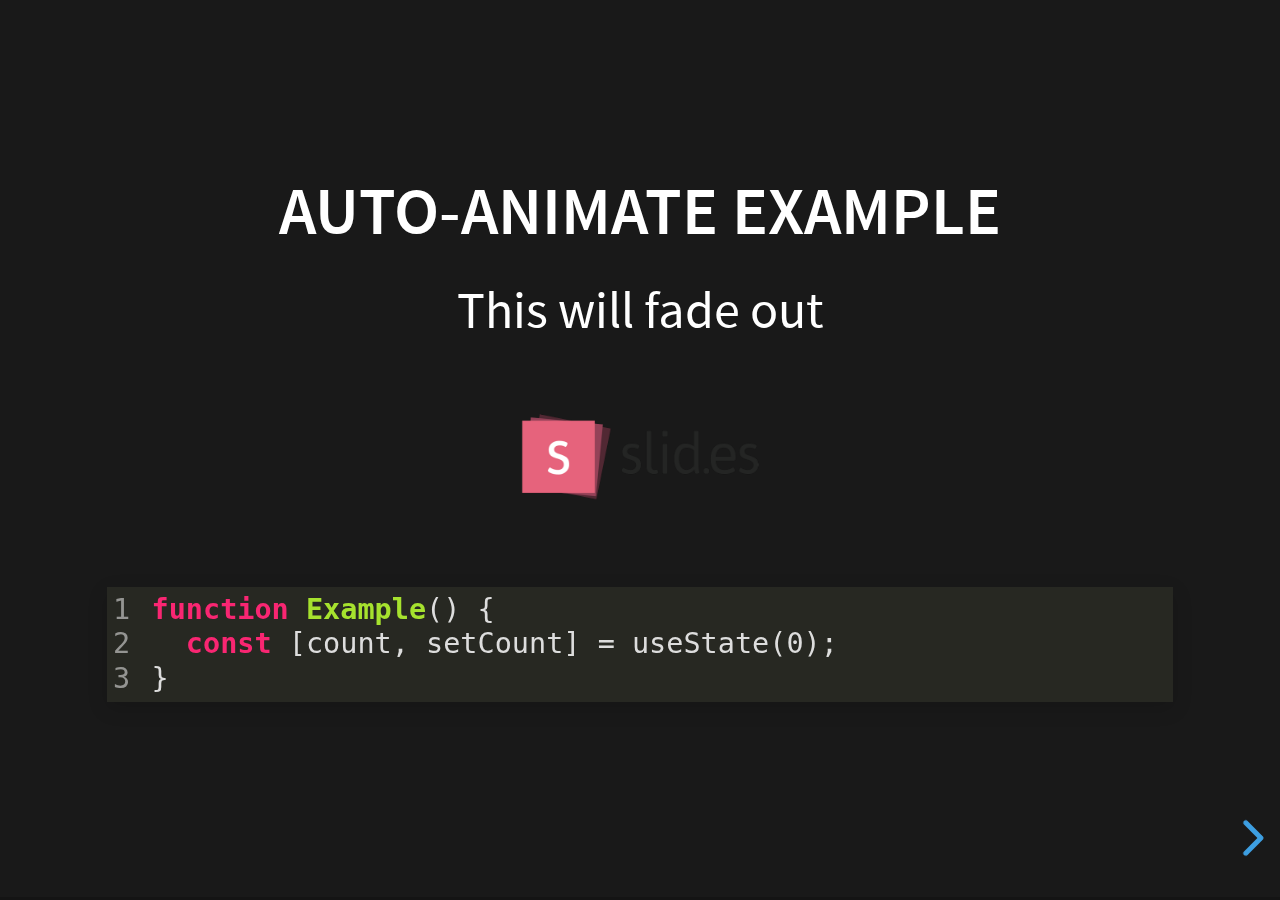
<file: presentation/examples/auto-animate.html>
<!doctype html>
<html lang="en">

	<head>
		<meta charset="utf-8">

		<title>reveal.js - Auto Animate</title>

		<meta name="viewport" content="width=device-width, initial-scale=1.0, maximum-scale=1.0, user-scalable=no">

		<link rel="stylesheet" href="../dist/reveal.css">
		<link rel="stylesheet" href="../dist/theme/black.css" id="theme">
		<link rel="stylesheet" href="../plugin/highlight/monokai.css">
	</head>

	<body>

		<div class="reveal">

			<div class="slides">

				<section data-auto-animate data-auto-animate-unmatched="fade">
					<h3>Auto-Animate Example</h3>
					<p>This will fade out</p>
					<img src="assets/image1.png" style="height: 100px;">
					<pre data-id="code"><code data-line-numbers class="hljs" data-trim>
						function Example() {
						  const [count, setCount] = useState(0);
						}
					</code></pre>
				</section>
				<section data-auto-animate data-auto-animate-unmatched="fade">
					<h3>Auto-Animate Example</h3>
					<p style="opacity: 0.2; margin-top: 100px;">This will fade out</p>
					<p>This element is unmatched</p>
					<img src="assets/image1.png" style="height: 150px;">
					<pre data-id="code"><code data-line-numbers class="hljs" data-trim>
						function Example() {
						  New line!
						  const [count, setCount] = useState(0);
						}
					</code></pre>
				</section>

				<section data-auto-animate>
					<p data-id="text-props" style="background: #555; line-height: 1em; letter-spacing: 0em;">Line Height & Letter Spacing</p>
				</section>
				<section data-auto-animate>
					<p data-id="text-props" style="background: #555; line-height: 3em; letter-spacing: 0.2em;">Line Height & Letter Spacing</p>
				</section>

				<section>
					<section data-auto-animate>
						<pre data-id="code"><code data-line-numbers class="hljs" data-trim>
							import React, { useState } from 'react';

							function Example() {
							  const [count, setCount] = useState(0);

							  return (
							    ...
							  );
							}
						</code></pre>
					</section>
					<section data-auto-animate>
						<pre data-id="code"><code data-line-numbers class="hljs" data-trim>
							function Example() {
							  const [count, setCount] = useState(0);

							  return (
							    &lt;div&gt;
							      &lt;p&gt;You clicked {count} times&lt;/p&gt;
							      &lt;button onClick={() =&gt; setCount(count + 1)}&gt;
							        Click me
							      &lt;/button&gt;
							    &lt;/div&gt;
							  );
							}
						</code></pre>
					</section>
					<section data-auto-animate>
						<pre data-id="code"><code data-line-numbers class="hljs" data-trim>
							function Example() {
							  // A comment!
							  const [count, setCount] = useState(0);

							  return (
							    &lt;div&gt;
							      &lt;p&gt;You clicked {count} times&lt;/p&gt;
							      &lt;button onClick={() =&gt; setCount(count + 1)}&gt;
							        Click me
							      &lt;/button&gt;
							    &lt;/div&gt;
							  );
							}
						</code></pre>
					</section>
				</section>

				<section>
					<section data-auto-animate>
						<h3>Swapping list items</h3>
						<ul>
							<li>One</li>
							<li>Two</li>
							<li>Three</li>
						</ul>
					</section>
					<section data-auto-animate>
						<h3>Swapping list items</h3>
						<ul>
							<li>Two</li>
							<li>One</li>
							<li>Three</li>
						</ul>
					</section>
					<section data-auto-animate>
						<h3>Swapping list items</h3>
						<ul>
							<li>Two</li>
							<li>Three</li>
							<li>One</li>
						</ul>
					</section>
				</section>

				<section data-auto-animate style="height: 600px">
					<h3 style="opacity: 0.3; font-size: 18px;">SLIDE 1</h2>
					<h2 data-id="title" style="margin-top: 260px;">Animate Anything</h2>
					<div data-id="1" style="background: white; position: absolute; top: 150px; left: 16%; width: 60px; height: 60px;"></div>
					<div data-id="2" style="background: white; position: absolute; top: 150px; left: 36%; width: 60px; height: 60px;"></div>
					<div data-id="3" style="background: white; position: absolute; top: 150px; left: 56%; width: 60px; height: 60px;"></div>
					<div data-id="4" style="background: white; position: absolute; top: 150px; left: 76%; width: 60px; height: 60px;"></div>
				</section>
				<section data-auto-animate style="height: 600px">
					<h3 style="opacity: 0.3; font-size: 18px;">SLIDE 2</h2>
					<h2 data-id="title" style="margin-top: 500px">With Auto Animate</h2>
					<div data-id="1" style="background: cyan; position: absolute; bottom: 190px; left: 16%; width: 60px; height: 60px;"></div>
					<div data-id="2" style="background: magenta; position: absolute; bottom: 190px; left: 36%; width: 60px; height: 160px;"></div>
					<div data-id="3" style="background: yellow; position: absolute; bottom: 190px; left: 56%; width: 60px; height: 260px;"></div>
					<div data-id="4" style="background: red; position: absolute; bottom: 190px; left: 76%; width: 60px; height: 360px;"></div>
				</section>
				<section data-auto-animate style="height: 600px">
					<h3 style="opacity: 0.3; font-size: 18px;">SLIDE 3</h2>
					<h2 data-id="title" style="margin-top: 500px; opacity: 0;">With Auto Animate</h2>
					<div data-id="1" style="background: cyan; position: absolute; top: 50%; left: 50%; width: 400px; height: 400px; margin: -200px 0 0 -200px; border-radius: 400px;"></div>
					<div data-id="2" style="background: magenta; position: absolute; top: 50%; left: 50%; width: 300px; height: 300px; margin: -150px 0 0 -150px; border-radius: 400px;"></div>
					<div data-id="3" style="background: yellow; position: absolute; top: 50%; left: 50%; width: 200px; height: 200px; margin: -100px 0 0 -100px; border-radius: 400px;"></div>
					<div data-id="4" style="background: red; position: absolute; top: 50%; left: 50%; width: 100px; height: 100px; margin: -50px 0 0 -50px; border-radius: 400px;"></div>
				</section>
				<section data-auto-animate style="height: 600px">
					<h3 style="opacity: 0.3; font-size: 18px;">SLIDE 3</h2>
					<h2 data-id="title" style="margin-top: 500px; opacity: 0;">With Auto Animate</h2>
					<div data-id="1" style="background: red; position: absolute; top: 250px; left: 16%; width: 60px; height: 60px;"></div>
					<div data-id="2" style="background: yellow; position: absolute; top: 250px; left: 36%; width: 60px; height: 60px;"></div>
					<div data-id="3" style="background: magenta; position: absolute; top: 250px; left: 56%; width: 60px; height: 60px;"></div>
					<div data-id="4" style="background: cyan; position: absolute; top: 250px; left: 76%; width: 60px; height: 60px;"></div>
				</section>

			</div>

		</div>

		<script src="../dist/reveal.js"></script>
		<script src="../plugin/highlight/highlight.js"></script>
		<script>
			Reveal.initialize({
				center: true,
				hash: true,
				plugins: [ RevealHighlight ]
			});
		</script>

	</body>
</html>
</file>
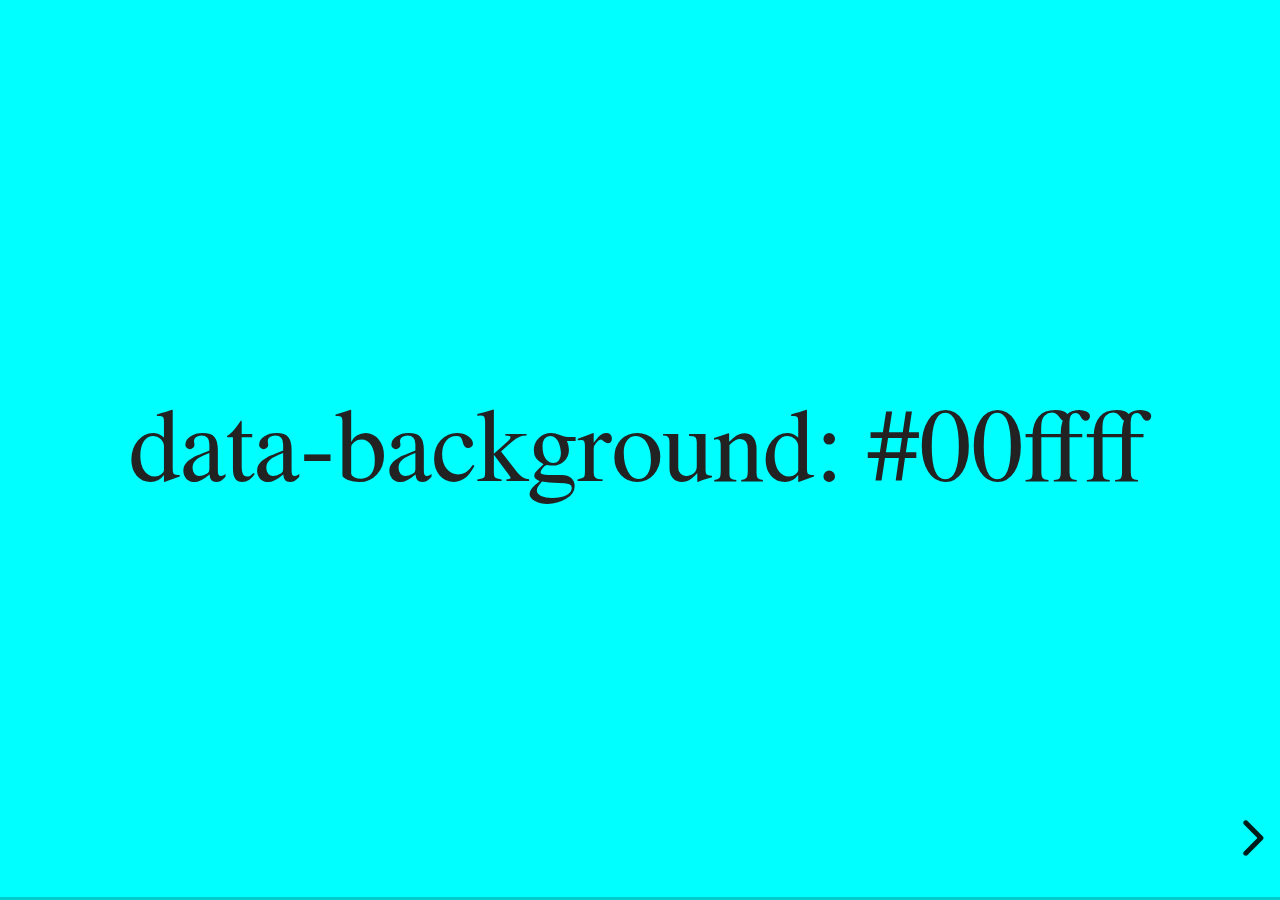
<file: presentation/examples/backgrounds.html>
<!doctype html>
<html lang="en">

	<head>
		<meta charset="utf-8">

		<title>reveal.js - Slide Backgrounds</title>

		<meta name="viewport" content="width=device-width, initial-scale=1.0, maximum-scale=1.0, user-scalable=no">

		<link rel="stylesheet" href="../dist/reveal.css">
		<link rel="stylesheet" href="../dist/theme/serif.css" id="theme">
		<style type="text/css" media="screen">
			.slides section.has-dark-background,
			.slides section.has-dark-background h2 {
				color: #fff;
			}
			.slides section.has-light-background,
			.slides section.has-light-background h2 {
				color: #222;
			}
		</style>
	</head>

	<body>

		<div class="reveal">

			<div class="slides">

				<section data-background="#00ffff">
					<h2>data-background: #00ffff</h2>
				</section>

				<section data-background="#bb00bb">
					<h2>data-background: #bb00bb</h2>
				</section>

				<section data-background-color="lightblue">
					<h2>data-background: lightblue</h2>
				</section>

				<section>
					<section data-background="#ff0000">
						<h2>data-background: #ff0000</h2>
					</section>
					<section data-background="rgba(0, 0, 0, 0.2)">
						<h2>data-background: rgba(0, 0, 0, 0.2)</h2>
					</section>
					<section data-background="salmon">
						<h2>data-background: salmon</h2>
					</section>
				</section>

				<section data-background="rgba(0, 100, 100, 0.2)">
					<section>
						<h2>Background applied to stack</h2>
					</section>
					<section>
						<h2>Background applied to stack</h2>
					</section>
					<section data-background="rgb(66, 66, 66)">
						<h2>Background applied to slide inside of stack</h2>
					</section>
				</section>

				<section data-background-transition="slide" data-background="assets/image1.png">
					<h2>Background image</h2>
				</section>

				<section>
					<section data-background-transition="slide" data-background="assets/image1.png">
						<h2>Background image</h2>
					</section>
					<section data-background-transition="slide" data-background="assets/image1.png">
						<h2>Background image</h2>
					</section>
				</section>

				<section data-background="assets/image2.png" data-background-size="100px" data-background-repeat="repeat" data-background-color="#111">
					<h2>Background image</h2>
					<pre>data-background-size="100px" data-background-repeat="repeat" data-background-color="#111"</pre>
				</section>

				<section data-background="#888888">
					<h2>Same background twice (1/2)</h2>
				</section>
				<section data-background="#888888">
					<h2>Same background twice (2/2)</h2>
				</section>

				<section data-background-video="https://s3.amazonaws.com/static.slid.es/site/homepage/v1/homepage-video-editor.mp4,https://s3.amazonaws.com/static.slid.es/site/homepage/v1/homepage-video-editor.webm">
					<h2>Video background</h2>
				</section>

				<section data-background-iframe="https://slides.com/news/make-better-presentations/embed?style=hidden&autoSlide=4000">
					<h2>Iframe background</h2>
				</section>

				<section>
					<section data-background="#417203">
						<h2>Same background twice vertical (1/2)</h2>
					</section>
					<section data-background="#417203">
						<h2>Same background twice vertical (2/2)</h2>
					</section>
				</section>

				<section data-background="#934f4d">
					<h2>Same background from horizontal to vertical (1/3)</h2>
				</section>
				<section>
					<section data-background="#934f4d">
						<h2>Same background from horizontal to vertical (2/3)</h2>
					</section>
					<section data-background="#934f4d">
						<h2>Same background from horizontal to vertical (3/3)</h2>
					</section>
				</section>

			</div>

		</div>

		<script src="../dist/reveal.js"></script>
		<script>

			// Full list of configuration options:
			// https://revealjs.revealjs.com/config/
			Reveal.initialize({
				center: true,

				transition: 'linear',
				// transitionSpeed: 'slow',
				// backgroundTransition: 'slide'
			});

		</script>

	</body>
</html>
</file>
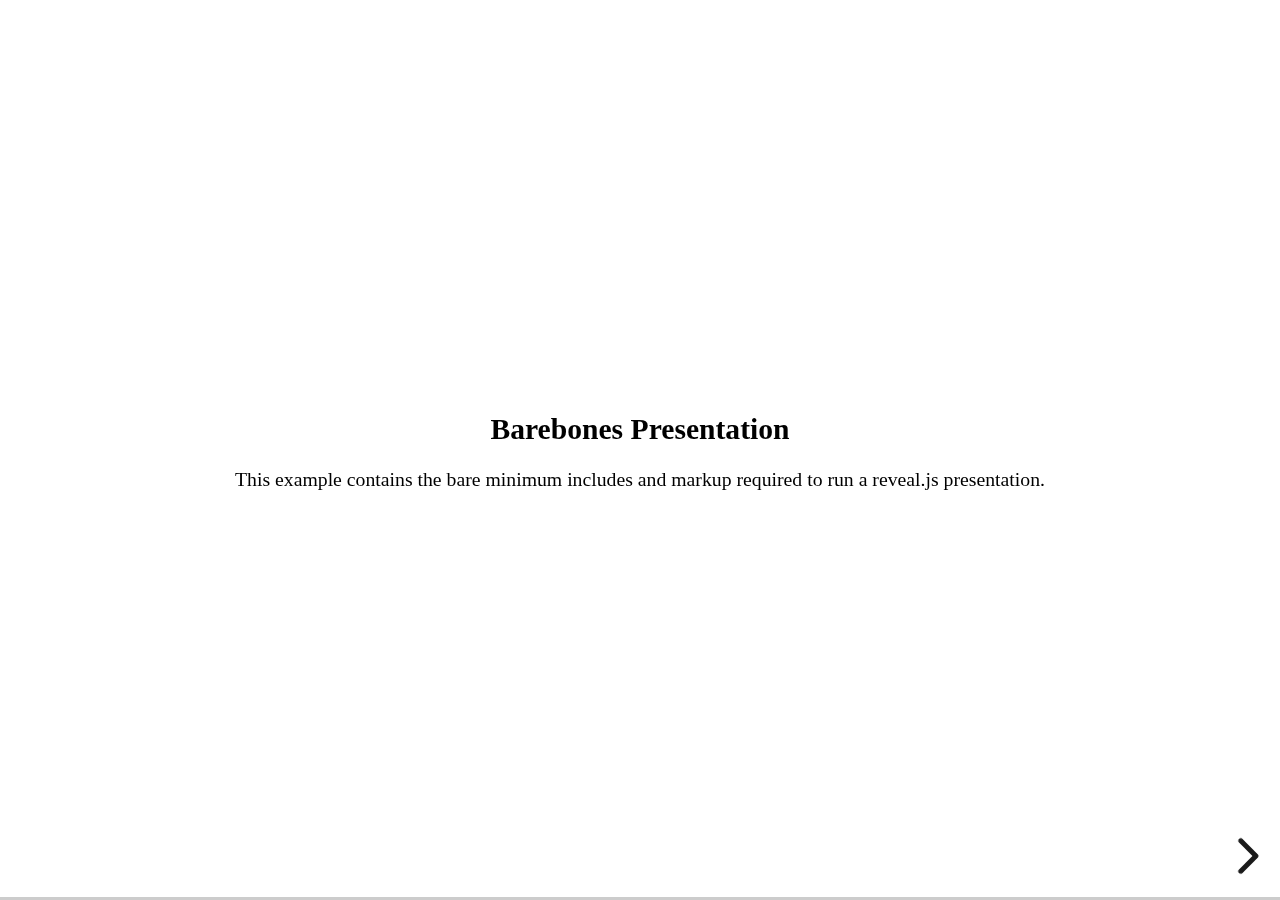
<file: presentation/examples/barebones.html>
<!doctype html>
<html lang="en">
	<head>
		<meta charset="utf-8">
		<title>reveal.js - Barebones</title>
		<link rel="stylesheet" href="../dist/reveal.css">
	</head>
	<body>

		<div class="reveal">
			<div class="slides">

				<section>
					<h2>Barebones Presentation</h2>
					<p>This example contains the bare minimum includes and markup required to run a reveal.js presentation.</p>
				</section>

				<section>
					<h2>No Theme</h2>
					<p>There's no theme included, so it will fall back on browser defaults.</p>
				</section>

			</div>
		</div>

		<script src="../dist/reveal.js"></script>
		<script>
			Reveal.initialize();
		</script>

	</body>
</html>
</file>
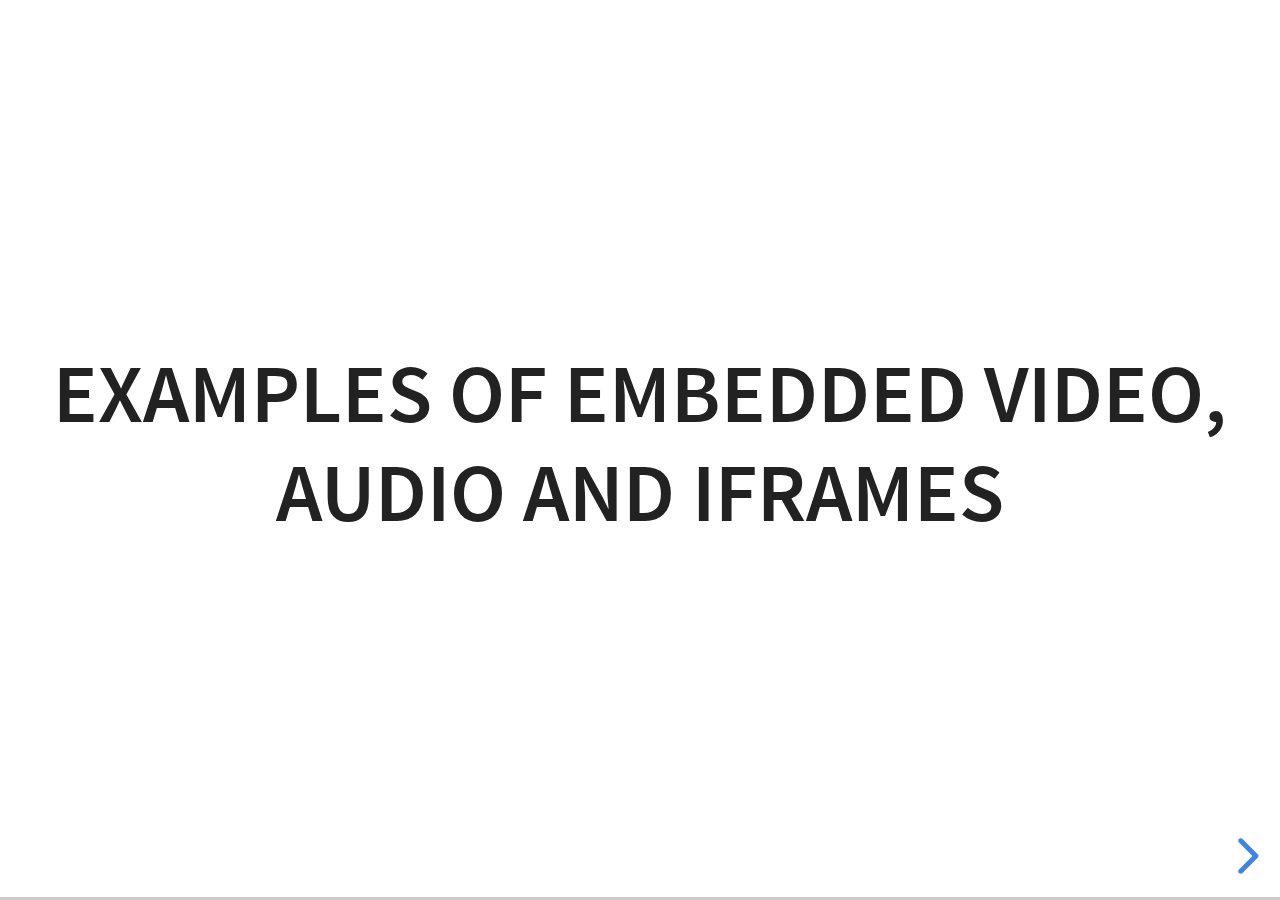
<file: presentation/examples/media.html>
<!doctype html>
<html lang="en">

	<head>
		<meta charset="utf-8">

		<title>reveal.js - Video, Audio and Iframes</title>

		<meta name="viewport" content="width=device-width, initial-scale=1.0, maximum-scale=1.0, user-scalable=no">

		<link rel="stylesheet" href="../dist/reveal.css">
		<link rel="stylesheet" href="../dist/theme/white.css" id="theme">
	</head>

	<body>

		<div class="reveal">

			<div class="slides">

				<section>
					<h2>Examples of embedded Video, Audio and Iframes</h2>
				</section>

				<section>
					<h2>Iframe</h2>
					<iframe data-autoplay width="700" height="540" src="https://slides.com/news/auto-animate/embed" frameborder="0"></iframe>
				</section>

				<section data-background-iframe="https://www.youtube.com/embed/h1_nyI3z8gI" data-background-interactive>
					<h2 style="color: #fff;">Iframe Background</h2>
				</section>

				<section>
					<h2>Video</h2>
					<video src="http://clips.vorwaerts-gmbh.de/big_buck_bunny.mp4" data-autoplay></video>
				</section>

				<section data-background-video="http://clips.vorwaerts-gmbh.de/big_buck_bunny.mp4">
					<h2>Background Video</h2>
				</section>

				<section>
					<h2>Auto-playing audio</h2>
					<audio src="assets/beeping.wav" data-autoplay></audio>
				</section>

				<section>
					<h2>Audio inside slide fragments</h2>
					<div class="fragment">
						Beep 1
						<audio src="assets/beeping.wav" data-autoplay></audio>
					</div>
					<div class="fragment">
						Beep 2
						<audio src="assets/beeping.wav" data-autoplay></audio>
					</div>
				</section>

				<section>
					<h2>Audio with controls</h2>
					<audio src="assets/beeping.wav" controls></audio>
				</section>

			</div>

		</div>

		<script src="../dist/reveal.js"></script>
		<script>
			Reveal.initialize({hash: true});
		</script>

	</body>
</html>
</file>
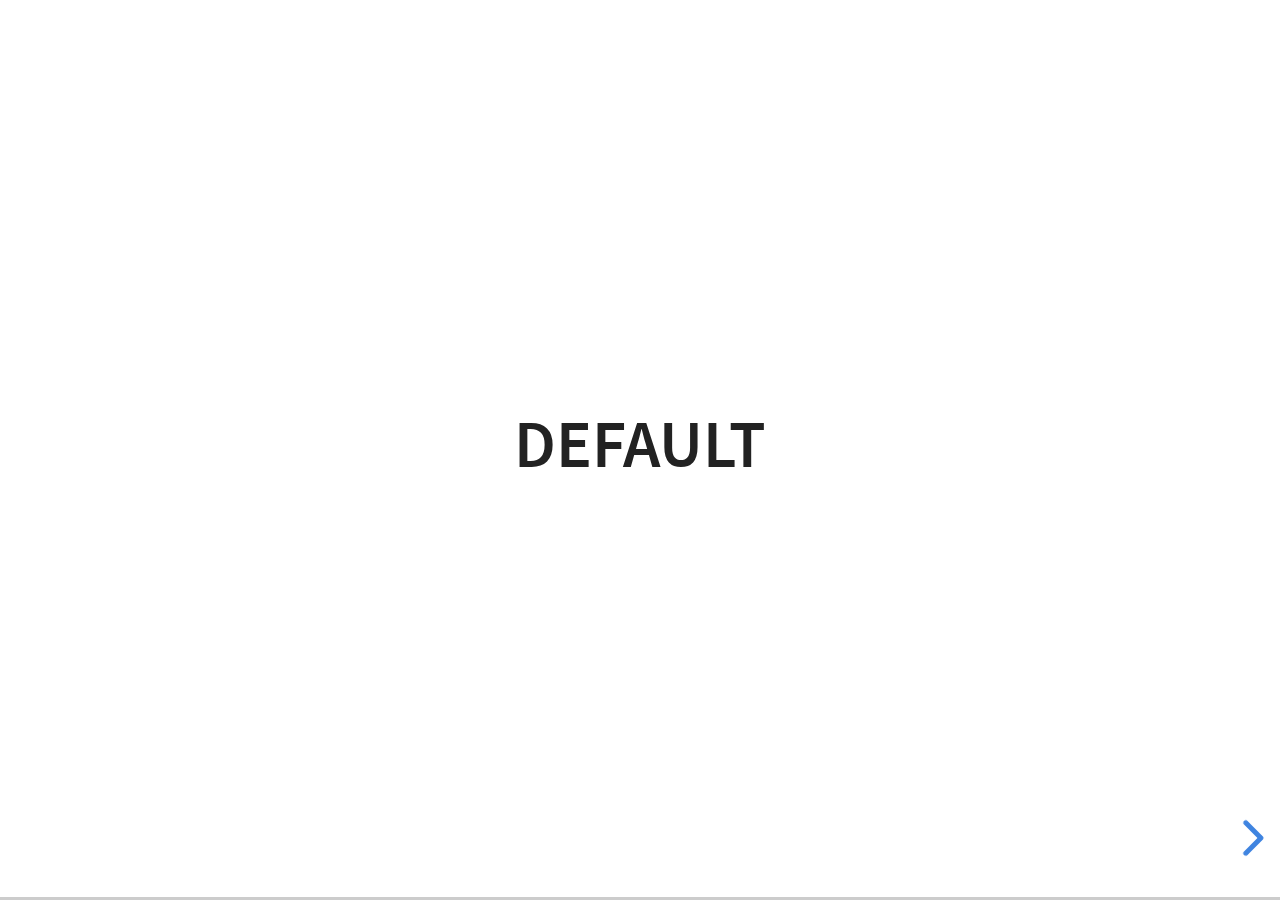
<file: presentation/examples/transitions.html>
<!doctype html>
<html lang="en">

	<head>
		<meta charset="utf-8">

		<title>reveal.js - Slide Transitions</title>

		<link rel="stylesheet" href="../dist/reveal.css">
		<link rel="stylesheet" href="../dist/theme/white.css" id="theme">
		<style type="text/css" media="screen">
			.slides section.has-dark-background,
			.slides section.has-dark-background h3 {
				color: #fff;
			}
			.slides section.has-light-background,
			.slides section.has-light-background h3 {
				color: #222;
			}
		</style>
	</head>

	<body>

		<div class="reveal">

			<div class="slides">

				<section>
					<h3>Default</h3>
				</section>

				<section>
					<h3>Default</h3>
				</section>

				<section data-transition="zoom">
					<h3>data-transition: zoom</h3>
				</section>

				<section data-transition="zoom-in fade-out">
					<h3>data-transition: zoom-in fade-out</h3>
				</section>

				<section>
					<h3>Default</h3>
				</section>

				<section data-transition="convex">
					<h3>data-transition: convex</h3>
				</section>

				<section data-transition="convex-in concave-out">
					<h3>data-transition: convex-in concave-out</h3>
				</section>

				<section>
					<section data-transition="zoom">
						<h3>Default</h3>
					</section>
					<section data-transition="concave">
						<h3>data-transition: concave</h3>
					</section>
					<section data-transition="convex-in fade-out">
						<h3>data-transition: convex-in fade-out</h3>
					</section>
					<section>
						<h3>Default</h3>
					</section>
				</section>

				<section data-transition="none">
					<h3>data-transition: none</h3>
				</section>

				<section>
					<h3>Default</h3>
				</section>

			</div>

		</div>

		<script src="../dist/reveal.js"></script>
		<script>
			Reveal.initialize({
				center: true,
				history: true,

				// transition: 'slide',
				// transitionSpeed: 'slow',
				// backgroundTransition: 'slide'
			});
		</script>

	</body>
</html>
</file>
<file: presentation/dist/reveal.css>
/*!
* reveal.js 4.0.2
* https://revealjs.com
* MIT licensed
*
* Copyright (C) 2020 Hakim El Hattab, https://hakim.se
*/
.reveal .r-stretch,.reveal .stretch{max-width:none;max-height:none}.reveal pre.r-stretch code,.reveal pre.stretch code{height:100%;max-height:100%;box-sizing:border-box}.reveal .r-fit-text{display:inline-block;white-space:nowrap}.reveal .r-stack{display:grid}.reveal .r-stack>*{grid-area:1/1;margin:auto}.reveal .r-hstack,.reveal .r-vstack{display:flex}.reveal .r-hstack img,.reveal .r-hstack video,.reveal .r-vstack img,.reveal .r-vstack video{min-width:0;min-height:0;-o-object-fit:contain;object-fit:contain}.reveal .r-vstack{flex-direction:column;align-items:center;justify-content:center}.reveal .r-hstack{flex-direction:row;align-items:center;justify-content:center}.reveal .items-stretch{align-items:stretch}.reveal .items-start{align-items:flex-start}.reveal .items-center{align-items:center}.reveal .items-end{align-items:flex-end}.reveal .justify-between{justify-content:space-between}.reveal .justify-around{justify-content:space-around}.reveal .justify-start{justify-content:flex-start}.reveal .justify-center{justify-content:center}.reveal .justify-end{justify-content:flex-end}html.reveal-full-page{width:100%;height:100%;height:100vh;height:calc(var(--vh,1vh) * 100);overflow:hidden}.reveal-viewport{height:100%;overflow:hidden;position:relative;line-height:1;margin:0;background-color:#fff;color:#000}.reveal .slides section .fragment{opacity:0;visibility:hidden;transition:all .2s ease;will-change:opacity}.reveal .slides section .fragment.visible{opacity:1;visibility:inherit}.reveal .slides section .fragment.disabled{transition:none}.reveal .slides section .fragment.grow{opacity:1;visibility:inherit}.reveal .slides section .fragment.grow.visible{transform:scale(1.3)}.reveal .slides section .fragment.shrink{opacity:1;visibility:inherit}.reveal .slides section .fragment.shrink.visible{transform:scale(.7)}.reveal .slides section .fragment.zoom-in{transform:scale(.1)}.reveal .slides section .fragment.zoom-in.visible{transform:none}.reveal .slides section .fragment.fade-out{opacity:1;visibility:inherit}.reveal .slides section .fragment.fade-out.visible{opacity:0;visibility:hidden}.reveal .slides section .fragment.semi-fade-out{opacity:1;visibility:inherit}.reveal .slides section .fragment.semi-fade-out.visible{opacity:.5;visibility:inherit}.reveal .slides section .fragment.strike{opacity:1;visibility:inherit}.reveal .slides section .fragment.strike.visible{text-decoration:line-through}.reveal .slides section .fragment.fade-up{transform:translate(0,40px)}.reveal .slides section .fragment.fade-up.visible{transform:translate(0,0)}.reveal .slides section .fragment.fade-down{transform:translate(0,-40px)}.reveal .slides section .fragment.fade-down.visible{transform:translate(0,0)}.reveal .slides section .fragment.fade-right{transform:translate(-40px,0)}.reveal .slides section .fragment.fade-right.visible{transform:translate(0,0)}.reveal .slides section .fragment.fade-left{transform:translate(40px,0)}.reveal .slides section .fragment.fade-left.visible{transform:translate(0,0)}.reveal .slides section .fragment.current-visible,.reveal .slides section .fragment.fade-in-then-out{opacity:0;visibility:hidden}.reveal .slides section .fragment.current-visible.current-fragment,.reveal .slides section .fragment.fade-in-then-out.current-fragment{opacity:1;visibility:inherit}.reveal .slides section .fragment.fade-in-then-semi-out{opacity:0;visibility:hidden}.reveal .slides section .fragment.fade-in-then-semi-out.visible{opacity:.5;visibility:inherit}.reveal .slides section .fragment.fade-in-then-semi-out.current-fragment{opacity:1;visibility:inherit}.reveal .slides section .fragment.highlight-blue,.reveal .slides section .fragment.highlight-current-blue,.reveal .slides section .fragment.highlight-current-green,.reveal .slides section .fragment.highlight-current-red,.reveal .slides section .fragment.highlight-green,.reveal .slides section .fragment.highlight-red{opacity:1;visibility:inherit}.reveal .slides section .fragment.highlight-red.visible{color:#ff2c2d}.reveal .slides section .fragment.highlight-green.visible{color:#17ff2e}.reveal .slides section .fragment.highlight-blue.visible{color:#1b91ff}.reveal .slides section .fragment.highlight-current-red.current-fragment{color:#ff2c2d}.reveal .slides section .fragment.highlight-current-green.current-fragment{color:#17ff2e}.reveal .slides section .fragment.highlight-current-blue.current-fragment{color:#1b91ff}.reveal:after{content:'';font-style:italic}.reveal iframe{z-index:1}.reveal a{position:relative}@keyframes bounce-right{0%,10%,25%,40%,50%{transform:translateX(0)}20%{transform:translateX(10px)}30%{transform:translateX(-5px)}}@keyframes bounce-left{0%,10%,25%,40%,50%{transform:translateX(0)}20%{transform:translateX(-10px)}30%{transform:translateX(5px)}}@keyframes bounce-down{0%,10%,25%,40%,50%{transform:translateY(0)}20%{transform:translateY(10px)}30%{transform:translateY(-5px)}}.reveal .controls{display:none;position:absolute;top:auto;bottom:12px;right:12px;left:auto;z-index:11;color:#000;pointer-events:none;font-size:10px}.reveal .controls button{position:absolute;padding:0;background-color:transparent;border:0;outline:0;cursor:pointer;color:currentColor;transform:scale(.9999);transition:color .2s ease,opacity .2s ease,transform .2s ease;z-index:2;pointer-events:auto;font-size:inherit;visibility:hidden;opacity:0;-webkit-appearance:none;-webkit-tap-highlight-color:transparent}.reveal .controls .controls-arrow:after,.reveal .controls .controls-arrow:before{content:'';position:absolute;top:0;left:0;width:2.6em;height:.5em;border-radius:.25em;background-color:currentColor;transition:all .15s ease,background-color .8s ease;transform-origin:.2em 50%;will-change:transform}.reveal .controls .controls-arrow{position:relative;width:3.6em;height:3.6em}.reveal .controls .controls-arrow:before{transform:translateX(.5em) translateY(1.55em) rotate(45deg)}.reveal .controls .controls-arrow:after{transform:translateX(.5em) translateY(1.55em) rotate(-45deg)}.reveal .controls .controls-arrow:hover:before{transform:translateX(.5em) translateY(1.55em) rotate(40deg)}.reveal .controls .controls-arrow:hover:after{transform:translateX(.5em) translateY(1.55em) rotate(-40deg)}.reveal .controls .controls-arrow:active:before{transform:translateX(.5em) translateY(1.55em) rotate(36deg)}.reveal .controls .controls-arrow:active:after{transform:translateX(.5em) translateY(1.55em) rotate(-36deg)}.reveal .controls .navigate-left{right:6.4em;bottom:3.2em;transform:translateX(-10px)}.reveal .controls .navigate-left.highlight{animation:bounce-left 2s 50 both ease-out}.reveal .controls .navigate-right{right:0;bottom:3.2em;transform:translateX(10px)}.reveal .controls .navigate-right .controls-arrow{transform:rotate(180deg)}.reveal .controls .navigate-right.highlight{animation:bounce-right 2s 50 both ease-out}.reveal .controls .navigate-up{right:3.2em;bottom:6.4em;transform:translateY(-10px)}.reveal .controls .navigate-up .controls-arrow{transform:rotate(90deg)}.reveal .controls .navigate-down{right:3.2em;bottom:-1.4em;padding-bottom:1.4em;transform:translateY(10px)}.reveal .controls .navigate-down .controls-arrow{transform:rotate(-90deg)}.reveal .controls .navigate-down.highlight{animation:bounce-down 2s 50 both ease-out}.reveal .controls[data-controls-back-arrows=faded] .navigate-up.enabled{opacity:.3}.reveal .controls[data-controls-back-arrows=faded] .navigate-up.enabled:hover{opacity:1}.reveal .controls[data-controls-back-arrows=hidden] .navigate-up.enabled{opacity:0;visibility:hidden}.reveal .controls .enabled{visibility:visible;opacity:.9;cursor:pointer;transform:none}.reveal .controls .enabled.fragmented{opacity:.5}.reveal .controls .enabled.fragmented:hover,.reveal .controls .enabled:hover{opacity:1}.reveal:not(.rtl) .controls[data-controls-back-arrows=faded] .navigate-left.enabled{opacity:.3}.reveal:not(.rtl) .controls[data-controls-back-arrows=faded] .navigate-left.enabled:hover{opacity:1}.reveal:not(.rtl) .controls[data-controls-back-arrows=hidden] .navigate-left.enabled{opacity:0;visibility:hidden}.reveal.rtl .controls[data-controls-back-arrows=faded] .navigate-right.enabled{opacity:.3}.reveal.rtl .controls[data-controls-back-arrows=faded] .navigate-right.enabled:hover{opacity:1}.reveal.rtl .controls[data-controls-back-arrows=hidden] .navigate-right.enabled{opacity:0;visibility:hidden}.reveal[data-navigation-mode=linear].has-horizontal-slides .navigate-down,.reveal[data-navigation-mode=linear].has-horizontal-slides .navigate-up{display:none}.reveal:not(.has-vertical-slides) .controls .navigate-left,.reveal[data-navigation-mode=linear].has-horizontal-slides .navigate-left{bottom:1.4em;right:5.5em}.reveal:not(.has-vertical-slides) .controls .navigate-right,.reveal[data-navigation-mode=linear].has-horizontal-slides .navigate-right{bottom:1.4em;right:.5em}.reveal:not(.has-horizontal-slides) .controls .navigate-up{right:1.4em;bottom:5em}.reveal:not(.has-horizontal-slides) .controls .navigate-down{right:1.4em;bottom:.5em}.reveal.has-dark-background .controls{color:#fff}.reveal.has-light-background .controls{color:#000}.reveal.no-hover .controls .controls-arrow:active:before,.reveal.no-hover .controls .controls-arrow:hover:before{transform:translateX(.5em) translateY(1.55em) rotate(45deg)}.reveal.no-hover .controls .controls-arrow:active:after,.reveal.no-hover .controls .controls-arrow:hover:after{transform:translateX(.5em) translateY(1.55em) rotate(-45deg)}@media screen and (min-width:500px){.reveal .controls[data-controls-layout=edges]{top:0;right:0;bottom:0;left:0}.reveal .controls[data-controls-layout=edges] .navigate-down,.reveal .controls[data-controls-layout=edges] .navigate-left,.reveal .controls[data-controls-layout=edges] .navigate-right,.reveal .controls[data-controls-layout=edges] .navigate-up{bottom:auto;right:auto}.reveal .controls[data-controls-layout=edges] .navigate-left{top:50%;left:.8em;margin-top:-1.8em}.reveal .controls[data-controls-layout=edges] .navigate-right{top:50%;right:.8em;margin-top:-1.8em}.reveal .controls[data-controls-layout=edges] .navigate-up{top:.8em;left:50%;margin-left:-1.8em}.reveal .controls[data-controls-layout=edges] .navigate-down{bottom:-.3em;left:50%;margin-left:-1.8em}}.reveal .progress{position:absolute;display:none;height:3px;width:100%;bottom:0;left:0;z-index:10;background-color:rgba(0,0,0,.2);color:#fff}.reveal .progress:after{content:'';display:block;position:absolute;height:10px;width:100%;top:-10px}.reveal .progress span{display:block;height:100%;width:100%;background-color:currentColor;transition:transform .8s cubic-bezier(.26,.86,.44,.985);transform-origin:0 0;transform:scaleX(0)}.reveal .slide-number{position:absolute;display:block;right:8px;bottom:8px;z-index:31;font-family:Helvetica,sans-serif;font-size:12px;line-height:1;color:#fff;background-color:rgba(0,0,0,.4);padding:5px}.reveal .slide-number a{color:currentColor}.reveal .slide-number-delimiter{margin:0 3px}.reveal{position:relative;width:100%;height:100%;overflow:hidden;touch-action:pinch-zoom}.reveal.embedded{touch-action:pan-y}.reveal .slides{position:absolute;width:100%;height:100%;top:0;right:0;bottom:0;left:0;margin:auto;pointer-events:none;overflow:visible;z-index:1;text-align:center;perspective:600px;perspective-origin:50% 40%}.reveal .slides>section{perspective:600px}.reveal .slides>section,.reveal .slides>section>section{display:none;position:absolute;width:100%;pointer-events:auto;z-index:10;transform-style:flat;transition:transform-origin .8s cubic-bezier(.26,.86,.44,.985),transform .8s cubic-bezier(.26,.86,.44,.985),visibility .8s cubic-bezier(.26,.86,.44,.985),opacity .8s cubic-bezier(.26,.86,.44,.985)}.reveal[data-transition-speed=fast] .slides section{transition-duration:.4s}.reveal[data-transition-speed=slow] .slides section{transition-duration:1.2s}.reveal .slides section[data-transition-speed=fast]{transition-duration:.4s}.reveal .slides section[data-transition-speed=slow]{transition-duration:1.2s}.reveal .slides>section.stack{padding-top:0;padding-bottom:0;pointer-events:none;height:100%}.reveal .slides>section.present,.reveal .slides>section>section.present{display:block;z-index:11;opacity:1}.reveal .slides>section:empty,.reveal .slides>section>section:empty,.reveal .slides>section>section[data-background-interactive],.reveal .slides>section[data-background-interactive]{pointer-events:none}.reveal.center,.reveal.center .slides,.reveal.center .slides section{min-height:0!important}.reveal .slides>section:not(.present),.reveal .slides>section>section:not(.present){pointer-events:none}.reveal.overview .slides>section,.reveal.overview .slides>section>section{pointer-events:auto}.reveal .slides>section.future,.reveal .slides>section.past,.reveal .slides>section>section.future,.reveal .slides>section>section.past{opacity:0}.reveal.slide section{-webkit-backface-visibility:hidden;backface-visibility:hidden}.reveal .slides>section[data-transition=slide].past,.reveal .slides>section[data-transition~=slide-out].past,.reveal.slide .slides>section:not([data-transition]).past{transform:translate(-150%,0)}.reveal .slides>section[data-transition=slide].future,.reveal .slides>section[data-transition~=slide-in].future,.reveal.slide .slides>section:not([data-transition]).future{transform:translate(150%,0)}.reveal .slides>section>section[data-transition=slide].past,.reveal .slides>section>section[data-transition~=slide-out].past,.reveal.slide .slides>section>section:not([data-transition]).past{transform:translate(0,-150%)}.reveal .slides>section>section[data-transition=slide].future,.reveal .slides>section>section[data-transition~=slide-in].future,.reveal.slide .slides>section>section:not([data-transition]).future{transform:translate(0,150%)}.reveal.linear section{-webkit-backface-visibility:hidden;backface-visibility:hidden}.reveal .slides>section[data-transition=linear].past,.reveal .slides>section[data-transition~=linear-out].past,.reveal.linear .slides>section:not([data-transition]).past{transform:translate(-150%,0)}.reveal .slides>section[data-transition=linear].future,.reveal .slides>section[data-transition~=linear-in].future,.reveal.linear .slides>section:not([data-transition]).future{transform:translate(150%,0)}.reveal .slides>section>section[data-transition=linear].past,.reveal .slides>section>section[data-transition~=linear-out].past,.reveal.linear .slides>section>section:not([data-transition]).past{transform:translate(0,-150%)}.reveal .slides>section>section[data-transition=linear].future,.reveal .slides>section>section[data-transition~=linear-in].future,.reveal.linear .slides>section>section:not([data-transition]).future{transform:translate(0,150%)}.reveal .slides section[data-transition=default].stack,.reveal.default .slides section.stack{transform-style:preserve-3d}.reveal .slides>section[data-transition=default].past,.reveal .slides>section[data-transition~=default-out].past,.reveal.default .slides>section:not([data-transition]).past{transform:translate3d(-100%,0,0) rotateY(-90deg) translate3d(-100%,0,0)}.reveal .slides>section[data-transition=default].future,.reveal .slides>section[data-transition~=default-in].future,.reveal.default .slides>section:not([data-transition]).future{transform:translate3d(100%,0,0) rotateY(90deg) translate3d(100%,0,0)}.reveal .slides>section>section[data-transition=default].past,.reveal .slides>section>section[data-transition~=default-out].past,.reveal.default .slides>section>section:not([data-transition]).past{transform:translate3d(0,-300px,0) rotateX(70deg) translate3d(0,-300px,0)}.reveal .slides>section>section[data-transition=default].future,.reveal .slides>section>section[data-transition~=default-in].future,.reveal.default .slides>section>section:not([data-transition]).future{transform:translate3d(0,300px,0) rotateX(-70deg) translate3d(0,300px,0)}.reveal .slides section[data-transition=convex].stack,.reveal.convex .slides section.stack{transform-style:preserve-3d}.reveal .slides>section[data-transition=convex].past,.reveal .slides>section[data-transition~=convex-out].past,.reveal.convex .slides>section:not([data-transition]).past{transform:translate3d(-100%,0,0) rotateY(-90deg) translate3d(-100%,0,0)}.reveal .slides>section[data-transition=convex].future,.reveal .slides>section[data-transition~=convex-in].future,.reveal.convex .slides>section:not([data-transition]).future{transform:translate3d(100%,0,0) rotateY(90deg) translate3d(100%,0,0)}.reveal .slides>section>section[data-transition=convex].past,.reveal .slides>section>section[data-transition~=convex-out].past,.reveal.convex .slides>section>section:not([data-transition]).past{transform:translate3d(0,-300px,0) rotateX(70deg) translate3d(0,-300px,0)}.reveal .slides>section>section[data-transition=convex].future,.reveal .slides>section>section[data-transition~=convex-in].future,.reveal.convex .slides>section>section:not([data-transition]).future{transform:translate3d(0,300px,0) rotateX(-70deg) translate3d(0,300px,0)}.reveal .slides section[data-transition=concave].stack,.reveal.concave .slides section.stack{transform-style:preserve-3d}.reveal .slides>section[data-transition=concave].past,.reveal .slides>section[data-transition~=concave-out].past,.reveal.concave .slides>section:not([data-transition]).past{transform:translate3d(-100%,0,0) rotateY(90deg) translate3d(-100%,0,0)}.reveal .slides>section[data-transition=concave].future,.reveal .slides>section[data-transition~=concave-in].future,.reveal.concave .slides>section:not([data-transition]).future{transform:translate3d(100%,0,0) rotateY(-90deg) translate3d(100%,0,0)}.reveal .slides>section>section[data-transition=concave].past,.reveal .slides>section>section[data-transition~=concave-out].past,.reveal.concave .slides>section>section:not([data-transition]).past{transform:translate3d(0,-80%,0) rotateX(-70deg) translate3d(0,-80%,0)}.reveal .slides>section>section[data-transition=concave].future,.reveal .slides>section>section[data-transition~=concave-in].future,.reveal.concave .slides>section>section:not([data-transition]).future{transform:translate3d(0,80%,0) rotateX(70deg) translate3d(0,80%,0)}.reveal .slides section[data-transition=zoom],.reveal.zoom .slides section:not([data-transition]){transition-timing-function:ease}.reveal .slides>section[data-transition=zoom].past,.reveal .slides>section[data-transition~=zoom-out].past,.reveal.zoom .slides>section:not([data-transition]).past{visibility:hidden;transform:scale(16)}.reveal .slides>section[data-transition=zoom].future,.reveal .slides>section[data-transition~=zoom-in].future,.reveal.zoom .slides>section:not([data-transition]).future{visibility:hidden;transform:scale(.2)}.reveal .slides>section>section[data-transition=zoom].past,.reveal .slides>section>section[data-transition~=zoom-out].past,.reveal.zoom .slides>section>section:not([data-transition]).past{transform:scale(16)}.reveal .slides>section>section[data-transition=zoom].future,.reveal .slides>section>section[data-transition~=zoom-in].future,.reveal.zoom .slides>section>section:not([data-transition]).future{transform:scale(.2)}.reveal.cube .slides{perspective:1300px}.reveal.cube .slides section{padding:30px;min-height:700px;-webkit-backface-visibility:hidden;backface-visibility:hidden;box-sizing:border-box;transform-style:preserve-3d}.reveal.center.cube .slides section{min-height:0}.reveal.cube .slides section:not(.stack):before{content:'';position:absolute;display:block;width:100%;height:100%;left:0;top:0;background:rgba(0,0,0,.1);border-radius:4px;transform:translateZ(-20px)}.reveal.cube .slides section:not(.stack):after{content:'';position:absolute;display:block;width:90%;height:30px;left:5%;bottom:0;background:0 0;z-index:1;border-radius:4px;box-shadow:0 95px 25px rgba(0,0,0,.2);transform:translateZ(-90px) rotateX(65deg)}.reveal.cube .slides>section.stack{padding:0;background:0 0}.reveal.cube .slides>section.past{transform-origin:100% 0;transform:translate3d(-100%,0,0) rotateY(-90deg)}.reveal.cube .slides>section.future{transform-origin:0 0;transform:translate3d(100%,0,0) rotateY(90deg)}.reveal.cube .slides>section>section.past{transform-origin:0 100%;transform:translate3d(0,-100%,0) rotateX(90deg)}.reveal.cube .slides>section>section.future{transform-origin:0 0;transform:translate3d(0,100%,0) rotateX(-90deg)}.reveal.page .slides{perspective-origin:0 50%;perspective:3000px}.reveal.page .slides section{padding:30px;min-height:700px;box-sizing:border-box;transform-style:preserve-3d}.reveal.page .slides section.past{z-index:12}.reveal.page .slides section:not(.stack):before{content:'';position:absolute;display:block;width:100%;height:100%;left:0;top:0;background:rgba(0,0,0,.1);transform:translateZ(-20px)}.reveal.page .slides section:not(.stack):after{content:'';position:absolute;display:block;width:90%;height:30px;left:5%;bottom:0;background:0 0;z-index:1;border-radius:4px;box-shadow:0 95px 25px rgba(0,0,0,.2);-webkit-transform:translateZ(-90px) rotateX(65deg)}.reveal.page .slides>section.stack{padding:0;background:0 0}.reveal.page .slides>section.past{transform-origin:0 0;transform:translate3d(-40%,0,0) rotateY(-80deg)}.reveal.page .slides>section.future{transform-origin:100% 0;transform:translate3d(0,0,0)}.reveal.page .slides>section>section.past{transform-origin:0 0;transform:translate3d(0,-40%,0) rotateX(80deg)}.reveal.page .slides>section>section.future{transform-origin:0 100%;transform:translate3d(0,0,0)}.reveal .slides section[data-transition=fade],.reveal.fade .slides section:not([data-transition]),.reveal.fade .slides>section>section:not([data-transition]){transform:none;transition:opacity .5s}.reveal.fade.overview .slides section,.reveal.fade.overview .slides>section>section{transition:none}.reveal .slides section[data-transition=none],.reveal.none .slides section:not([data-transition]){transform:none;transition:none}.reveal .pause-overlay{position:absolute;top:0;left:0;width:100%;height:100%;background:#000;visibility:hidden;opacity:0;z-index:100;transition:all 1s ease}.reveal .pause-overlay .resume-button{position:absolute;bottom:20px;right:20px;color:#ccc;border-radius:2px;padding:6px 14px;border:2px solid #ccc;font-size:16px;background:0 0;cursor:pointer}.reveal .pause-overlay .resume-button:hover{color:#fff;border-color:#fff}.reveal.paused .pause-overlay{visibility:visible;opacity:1}.reveal .no-transition,.reveal .no-transition *,.reveal .slides.disable-slide-transitions section{transition:none!important}.reveal .slides.disable-slide-transitions section{transform:none!important}.reveal .backgrounds{position:absolute;width:100%;height:100%;top:0;left:0;perspective:600px}.reveal .slide-background{display:none;position:absolute;width:100%;height:100%;opacity:0;visibility:hidden;overflow:hidden;background-color:rgba(0,0,0,0);transition:all .8s cubic-bezier(.26,.86,.44,.985)}.reveal .slide-background-content{position:absolute;width:100%;height:100%;background-position:50% 50%;background-repeat:no-repeat;background-size:cover}.reveal .slide-background.stack{display:block}.reveal .slide-background.present{opacity:1;visibility:visible;z-index:2}.print-pdf .reveal .slide-background{opacity:1!important;visibility:visible!important}.reveal .slide-background video{position:absolute;width:100%;height:100%;max-width:none;max-height:none;top:0;left:0;-o-object-fit:cover;object-fit:cover}.reveal .slide-background[data-background-size=contain] video{-o-object-fit:contain;object-fit:contain}.reveal>.backgrounds .slide-background[data-background-transition=none],.reveal[data-background-transition=none]>.backgrounds .slide-background{transition:none}.reveal>.backgrounds .slide-background[data-background-transition=slide],.reveal[data-background-transition=slide]>.backgrounds .slide-background{opacity:1;-webkit-backface-visibility:hidden;backface-visibility:hidden}.reveal>.backgrounds .slide-background.past[data-background-transition=slide],.reveal[data-background-transition=slide]>.backgrounds .slide-background.past{transform:translate(-100%,0)}.reveal>.backgrounds .slide-background.future[data-background-transition=slide],.reveal[data-background-transition=slide]>.backgrounds .slide-background.future{transform:translate(100%,0)}.reveal>.backgrounds .slide-background>.slide-background.past[data-background-transition=slide],.reveal[data-background-transition=slide]>.backgrounds .slide-background>.slide-background.past{transform:translate(0,-100%)}.reveal>.backgrounds .slide-background>.slide-background.future[data-background-transition=slide],.reveal[data-background-transition=slide]>.backgrounds .slide-background>.slide-background.future{transform:translate(0,100%)}.reveal>.backgrounds .slide-background.past[data-background-transition=convex],.reveal[data-background-transition=convex]>.backgrounds .slide-background.past{opacity:0;transform:translate3d(-100%,0,0) rotateY(-90deg) translate3d(-100%,0,0)}.reveal>.backgrounds .slide-background.future[data-background-transition=convex],.reveal[data-background-transition=convex]>.backgrounds .slide-background.future{opacity:0;transform:translate3d(100%,0,0) rotateY(90deg) translate3d(100%,0,0)}.reveal>.backgrounds .slide-background>.slide-background.past[data-background-transition=convex],.reveal[data-background-transition=convex]>.backgrounds .slide-background>.slide-background.past{opacity:0;transform:translate3d(0,-100%,0) rotateX(90deg) translate3d(0,-100%,0)}.reveal>.backgrounds .slide-background>.slide-background.future[data-background-transition=convex],.reveal[data-background-transition=convex]>.backgrounds .slide-background>.slide-background.future{opacity:0;transform:translate3d(0,100%,0) rotateX(-90deg) translate3d(0,100%,0)}.reveal>.backgrounds .slide-background.past[data-background-transition=concave],.reveal[data-background-transition=concave]>.backgrounds .slide-background.past{opacity:0;transform:translate3d(-100%,0,0) rotateY(90deg) translate3d(-100%,0,0)}.reveal>.backgrounds .slide-background.future[data-background-transition=concave],.reveal[data-background-transition=concave]>.backgrounds .slide-background.future{opacity:0;transform:translate3d(100%,0,0) rotateY(-90deg) translate3d(100%,0,0)}.reveal>.backgrounds .slide-background>.slide-background.past[data-background-transition=concave],.reveal[data-background-transition=concave]>.backgrounds .slide-background>.slide-background.past{opacity:0;transform:translate3d(0,-100%,0) rotateX(-90deg) translate3d(0,-100%,0)}.reveal>.backgrounds .slide-background>.slide-background.future[data-background-transition=concave],.reveal[data-background-transition=concave]>.backgrounds .slide-background>.slide-background.future{opacity:0;transform:translate3d(0,100%,0) rotateX(90deg) translate3d(0,100%,0)}.reveal>.backgrounds .slide-background[data-background-transition=zoom],.reveal[data-background-transition=zoom]>.backgrounds .slide-background{transition-timing-function:ease}.reveal>.backgrounds .slide-background.past[data-background-transition=zoom],.reveal[data-background-transition=zoom]>.backgrounds .slide-background.past{opacity:0;visibility:hidden;transform:scale(16)}.reveal>.backgrounds .slide-background.future[data-background-transition=zoom],.reveal[data-background-transition=zoom]>.backgrounds .slide-background.future{opacity:0;visibility:hidden;transform:scale(.2)}.reveal>.backgrounds .slide-background>.slide-background.past[data-background-transition=zoom],.reveal[data-background-transition=zoom]>.backgrounds .slide-background>.slide-background.past{opacity:0;visibility:hidden;transform:scale(16)}.reveal>.backgrounds .slide-background>.slide-background.future[data-background-transition=zoom],.reveal[data-background-transition=zoom]>.backgrounds .slide-background>.slide-background.future{opacity:0;visibility:hidden;transform:scale(.2)}.reveal[data-transition-speed=fast]>.backgrounds .slide-background{transition-duration:.4s}.reveal[data-transition-speed=slow]>.backgrounds .slide-background{transition-duration:1.2s}.reveal [data-auto-animate-target^=unmatched]{will-change:opacity}.reveal section[data-auto-animate]:not(.stack):not([data-auto-animate=running]) [data-auto-animate-target^=unmatched]{opacity:0}.reveal.overview{perspective-origin:50% 50%;perspective:700px}.reveal.overview .slides{-moz-transform-style:preserve-3d}.reveal.overview .slides section{height:100%;top:0!important;opacity:1!important;overflow:hidden;visibility:visible!important;cursor:pointer;box-sizing:border-box}.reveal.overview .slides section.present,.reveal.overview .slides section:hover{outline:10px solid rgba(150,150,150,.4);outline-offset:10px}.reveal.overview .slides section .fragment{opacity:1;transition:none}.reveal.overview .slides section:after,.reveal.overview .slides section:before{display:none!important}.reveal.overview .slides>section.stack{padding:0;top:0!important;background:0 0;outline:0;overflow:visible}.reveal.overview .backgrounds{perspective:inherit;-moz-transform-style:preserve-3d}.reveal.overview .backgrounds .slide-background{opacity:1;visibility:visible;outline:10px solid rgba(150,150,150,.1);outline-offset:10px}.reveal.overview .backgrounds .slide-background.stack{overflow:visible}.reveal.overview .slides section,.reveal.overview-deactivating .slides section{transition:none}.reveal.overview .backgrounds .slide-background,.reveal.overview-deactivating .backgrounds .slide-background{transition:none}.reveal.rtl .slides,.reveal.rtl .slides h1,.reveal.rtl .slides h2,.reveal.rtl .slides h3,.reveal.rtl .slides h4,.reveal.rtl .slides h5,.reveal.rtl .slides h6{direction:rtl;font-family:sans-serif}.reveal.rtl code,.reveal.rtl pre{direction:ltr}.reveal.rtl ol,.reveal.rtl ul{text-align:right}.reveal.rtl .progress span{transform-origin:100% 0}.reveal.has-parallax-background .backgrounds{transition:all .8s ease}.reveal.has-parallax-background[data-transition-speed=fast] .backgrounds{transition-duration:.4s}.reveal.has-parallax-background[data-transition-speed=slow] .backgrounds{transition-duration:1.2s}.reveal>.overlay{position:absolute;top:0;left:0;width:100%;height:100%;z-index:1000;background:rgba(0,0,0,.9);transition:all .3s ease}.reveal>.overlay .spinner{position:absolute;display:block;top:50%;left:50%;width:32px;height:32px;margin:-16px 0 0 -16px;z-index:10;background-image:url([data-uri]%2F%2F%2F6%2Bvr8nJybW1tcDAwOjo6Nvb26ioqKOjo7Ozs%2FLy8vz8%2FAAAAAAAAAAAACH%2FC05FVFNDQVBFMi4wAwEAAAAh%2FhpDcmVhdGVkIHdpdGggYWpheGxvYWQuaW5mbwAh%[base64]%2FV%2FnmOM82XiHRLYKhKP1oZmADdEAAAh%2BQQJCgAAACwAAAAAIAAgAAAE6hDISWlZpOrNp1lGNRSdRpDUolIGw5RUYhhHukqFu8DsrEyqnWThGvAmhVlteBvojpTDDBUEIFwMFBRAmBkSgOrBFZogCASwBDEY%2FCZSg7GSE0gSCjQBMVG023xWBhklAnoEdhQEfyNqMIcKjhRsjEdnezB%2BA4k8gTwJhFuiW4dokXiloUepBAp5qaKpp6%2BHo7aWW54wl7obvEe0kRuoplCGepwSx2jJvqHEmGt6whJpGpfJCHmOoNHKaHx61WiSR92E4lbFoq%2BB6QDtuetcaBPnW6%2BO7wDHpIiK9SaVK5GgV543tzjgGcghAgAh%[base64]%2B%2BG%2Bw48edZPK%2BM6hLJpQg484enXIdQFSS1u6UhksENEQAAIfkECQoAAAAsAAAAACAAIAAABOcQyEmpGKLqzWcZRVUQnZYg1aBSh2GUVEIQ2aQOE%2BG%2BcD4ntpWkZQj1JIiZIogDFFyHI0UxQwFugMSOFIPJftfVAEoZLBbcLEFhlQiqGp1Vd140AUklUN3eCA51C1EWMzMCezCBBmkxVIVHBWd3HHl9JQOIJSdSnJ0TDKChCwUJjoWMPaGqDKannasMo6WnM562R5YluZRwur0wpgqZE7NKUm%2BFNRPIhjBJxKZteWuIBMN4zRMIVIhffcgojwCF117i4nlLnY5ztRLsnOk%2BaV%2BoJY7V7m76PdkS4trKcdg0Zc0tTcKkRAAAIfkECQoAAAAsAAAAACAAIAAABO4QyEkpKqjqzScpRaVkXZWQEximw1BSCUEIlDohrft6cpKCk5xid5MNJTaAIkekKGQkWyKHkvhKsR7ARmitkAYDYRIbUQRQjWBwJRzChi9CRlBcY1UN4g0%[base64]%[base64]%2BE71SRQeyqUToLA7VxF0JDyIQh%2FMVVPMt1ECZlfcjZJ9mIKoaTl1MRIl5o4CUKXOwmyrCInCKqcWtvadL2SYhyASyNDJ0uIiRMDjI0Fd30%2FiI2UA5GSS5UDj2l6NoqgOgN4gksEBgYFf0FDqKgHnyZ9OX8HrgYHdHpcHQULXAS2qKpENRg7eAMLC7kTBaixUYFkKAzWAAnLC7FLVxLWDBLKCwaKTULgEwbLA4hJtOkSBNqITT3xEgfLpBtzE%2FjiuL04RGEBgwWhShRgQExHBAAh%2BQQJCgAAACwAAAAAIAAgAAAE7xDISWlSqerNpyJKhWRdlSAVoVLCWk6JKlAqAavhO9UkUHsqlE6CwO1cRdCQ8iEIfzFVTzLdRAmZX3I2SfZiCqGk5dTESJeaOAlClzsJsqwiJwiqnFrb2nS9kmIcgEsjQydLiIlHehhpejaIjzh9eomSjZR%[base64]%2BE71SRQeyqUToLA7VxF0JDyIQh%[base64]%2BE71SRQeyqUToLA7VxF0JDyIQh%2FMVVPMt1ECZlfcjZJ9mIKoaTl1MRIl5o4CUKXOwmyrCInCKqcWtvadL2SYhyASyNDJ0uIiUd6GAULDJCRiXo1CpGXDJOUjY%2BYip9DhToJA4RBLwMLCwVDfRgbBAaqqoZ1XBMHswsHtxtFaH1iqaoGNgAIxRpbFAgfPQSqpbgGBqUD1wBXeCYp1AYZ19JJOYgH1KwA4UBvQwXUBxPqVD9L3sbp2BNk2xvvFPJd%2BMFCN6HAAIKgNggY0KtEBAAh%[base64]%2BvsYMDAzZQPC9VCNkDWUhGkuE5PxJNwiUK4UfLzOlD4WvzAHaoG9nxPi5d%2BjYUqfAhhykOFwJWiAAAIfkECQoAAAAsAAAAACAAIAAABPAQyElpUqnqzaciSoVkXVUMFaFSwlpOCcMYlErAavhOMnNLNo8KsZsMZItJEIDIFSkLGQoQTNhIsFehRww2CQLKF0tYGKYSg%2BygsZIuNqJksKgbfgIGepNo2cIUB3V1B3IvNiBYNQaDSTtfhhx0CwVPI0UJe0%2Bbm4g5VgcGoqOcnjmjqDSdnhgEoamcsZuXO1aWQy8KAwOAuTYYGwi7w5h%2BKr0SJ8MFihpNbx%2B4Erq7BYBuzsdiH1jCAzoSfl0rVirNbRXlBBlLX%2BBP0XJLAPGzTkAuAOqb0WT5AH7OcdCm5B8TgRwSRKIHQtaLCwg1RAAAOwAAAAAAAAAAAA%3D%3D);visibility:visible;opacity:.6;transition:all .3s ease}.reveal>.overlay header{position:absolute;left:0;top:0;width:100%;padding:5px;z-index:2;box-sizing:border-box}.reveal>.overlay header a{display:inline-block;width:40px;height:40px;line-height:36px;padding:0 10px;float:right;opacity:.6;box-sizing:border-box}.reveal>.overlay header a:hover{opacity:1}.reveal>.overlay header a .icon{display:inline-block;width:20px;height:20px;background-position:50% 50%;background-size:100%;background-repeat:no-repeat}.reveal>.overlay header a.close .icon{background-image:url([data-uri])}.reveal>.overlay header a.external .icon{background-image:url([data-uri])}.reveal>.overlay .viewport{position:absolute;display:flex;top:50px;right:0;bottom:0;left:0}.reveal>.overlay.overlay-preview .viewport iframe{width:100%;height:100%;max-width:100%;max-height:100%;border:0;opacity:0;visibility:hidden;transition:all .3s ease}.reveal>.overlay.overlay-preview.loaded .viewport iframe{opacity:1;visibility:visible}.reveal>.overlay.overlay-preview.loaded .viewport-inner{position:absolute;z-index:-1;left:0;top:45%;width:100%;text-align:center;letter-spacing:normal}.reveal>.overlay.overlay-preview .x-frame-error{opacity:0;transition:opacity .3s ease .3s}.reveal>.overlay.overlay-preview.loaded .x-frame-error{opacity:1}.reveal>.overlay.overlay-preview.loaded .spinner{opacity:0;visibility:hidden;transform:scale(.2)}.reveal>.overlay.overlay-help .viewport{overflow:auto;color:#fff}.reveal>.overlay.overlay-help .viewport .viewport-inner{width:600px;margin:auto;padding:20px 20px 80px 20px;text-align:center;letter-spacing:normal}.reveal>.overlay.overlay-help .viewport .viewport-inner .title{font-size:20px}.reveal>.overlay.overlay-help .viewport .viewport-inner table{border:1px solid #fff;border-collapse:collapse;font-size:16px}.reveal>.overlay.overlay-help .viewport .viewport-inner table td,.reveal>.overlay.overlay-help .viewport .viewport-inner table th{width:200px;padding:14px;border:1px solid #fff;vertical-align:middle}.reveal>.overlay.overlay-help .viewport .viewport-inner table th{padding-top:20px;padding-bottom:20px}.reveal .playback{position:absolute;left:15px;bottom:20px;z-index:30;cursor:pointer;transition:all .4s ease;-webkit-tap-highlight-color:transparent}.reveal.overview .playback{opacity:0;visibility:hidden}.reveal .hljs{min-height:100%}.reveal .hljs table{margin:initial}.reveal .hljs-ln-code,.reveal .hljs-ln-numbers{padding:0;border:0}.reveal .hljs-ln-numbers{opacity:.6;padding-right:.75em;text-align:right;vertical-align:top}.reveal .hljs.has-highlights tr:not(.highlight-line){opacity:.4}.reveal .hljs:not(:first-child).fragment{position:absolute;top:0;left:0;width:100%;box-sizing:border-box}.reveal pre[data-auto-animate-target]{overflow:hidden}.reveal pre[data-auto-animate-target] code{height:100%}.reveal .roll{display:inline-block;line-height:1.2;overflow:hidden;vertical-align:top;perspective:400px;perspective-origin:50% 50%}.reveal .roll:hover{background:0 0;text-shadow:none}.reveal .roll span{display:block;position:relative;padding:0 2px;pointer-events:none;transition:all .4s ease;transform-origin:50% 0;transform-style:preserve-3d;-webkit-backface-visibility:hidden;backface-visibility:hidden}.reveal .roll:hover span{background:rgba(0,0,0,.5);transform:translate3d(0,0,-45px) rotateX(90deg)}.reveal .roll span:after{content:attr(data-title);display:block;position:absolute;left:0;top:0;padding:0 2px;-webkit-backface-visibility:hidden;backface-visibility:hidden;transform-origin:50% 0;transform:translate3d(0,110%,0) rotateX(-90deg)}.reveal aside.notes{display:none}.reveal .speaker-notes{display:none;position:absolute;width:33.33333%;height:100%;top:0;left:100%;padding:14px 18px 14px 18px;z-index:1;font-size:18px;line-height:1.4;border:1px solid rgba(0,0,0,.05);color:#222;background-color:#f5f5f5;overflow:auto;box-sizing:border-box;text-align:left;font-family:Helvetica,sans-serif;-webkit-overflow-scrolling:touch}.reveal .speaker-notes .notes-placeholder{color:#ccc;font-style:italic}.reveal .speaker-notes:focus{outline:0}.reveal .speaker-notes:before{content:'Speaker notes';display:block;margin-bottom:10px;opacity:.5}.reveal.show-notes{max-width:75%;overflow:visible}.reveal.show-notes .speaker-notes{display:block}@media screen and (min-width:1600px){.reveal .speaker-notes{font-size:20px}}@media screen and (max-width:1024px){.reveal.show-notes{border-left:0;max-width:none;max-height:70%;max-height:70vh;overflow:visible}.reveal.show-notes .speaker-notes{top:100%;left:0;width:100%;height:42.85714%;height:30vh;border:0}}@media screen and (max-width:600px){.reveal.show-notes{max-height:60%;max-height:60vh}.reveal.show-notes .speaker-notes{top:100%;height:66.66667%;height:40vh}.reveal .speaker-notes{font-size:14px}}.zoomed .reveal *,.zoomed .reveal :after,.zoomed .reveal :before{-webkit-backface-visibility:visible!important;backface-visibility:visible!important}.zoomed .reveal .controls,.zoomed .reveal .progress{opacity:0}.zoomed .reveal .roll span{background:0 0}.zoomed .reveal .roll span:after{visibility:hidden}html.print-pdf *{-webkit-print-color-adjust:exact}html.print-pdf{width:100%;height:100%;overflow:visible}html.print-pdf body{margin:0 auto!important;border:0;padding:0;float:none!important;overflow:visible}html.print-pdf .nestedarrow,html.print-pdf .reveal .controls,html.print-pdf .reveal .playback,html.print-pdf .reveal .progress,html.print-pdf .reveal.overview,html.print-pdf .state-background{display:none!important}html.print-pdf .reveal pre code{overflow:hidden!important;font-family:Courier,'Courier New',monospace!important}html.print-pdf .reveal{width:auto!important;height:auto!important;overflow:hidden!important}html.print-pdf .reveal .slides{position:static;width:100%!important;height:auto!important;zoom:1!important;pointer-events:initial;left:auto;top:auto;margin:0!important;padding:0!important;overflow:visible;display:block;perspective:none;perspective-origin:50% 50%}html.print-pdf .reveal .slides .pdf-page{position:relative;overflow:hidden;z-index:1;page-break-after:always}html.print-pdf .reveal .slides section{visibility:visible!important;display:block!important;position:absolute!important;margin:0!important;padding:0!important;box-sizing:border-box!important;min-height:1px;opacity:1!important;transform-style:flat!important;transform:none!important}html.print-pdf .reveal section.stack{position:relative!important;margin:0!important;padding:0!important;page-break-after:avoid!important;height:auto!important;min-height:auto!important}html.print-pdf .reveal img{box-shadow:none}html.print-pdf .reveal .backgrounds{display:none}html.print-pdf .reveal .slide-background{display:block!important;position:absolute;top:0;left:0;width:100%;height:100%;z-index:auto!important}html.print-pdf .reveal.show-notes{max-width:none;max-height:none}html.print-pdf .reveal .speaker-notes-pdf{display:block;width:100%;height:auto;max-height:none;top:auto;right:auto;bottom:auto;left:auto;z-index:100}html.print-pdf .reveal .speaker-notes-pdf[data-layout=separate-page]{position:relative;color:inherit;background-color:transparent;padding:20px;page-break-after:always;border:0}html.print-pdf .reveal .slide-number-pdf{display:block;position:absolute;font-size:14px}html.print-pdf .aria-status{display:none}@media print{html:not(.print-pdf){background:#fff;width:auto;height:auto;overflow:visible}html:not(.print-pdf) body{background:#fff;font-size:20pt;width:auto;height:auto;border:0;margin:0 5%;padding:0;overflow:visible;float:none!important}html:not(.print-pdf) .controls,html:not(.print-pdf) .fork-reveal,html:not(.print-pdf) .nestedarrow,html:not(.print-pdf) .reveal .backgrounds,html:not(.print-pdf) .reveal .progress,html:not(.print-pdf) .reveal .slide-number,html:not(.print-pdf) .share-reveal,html:not(.print-pdf) .state-background{display:none!important}html:not(.print-pdf) body,html:not(.print-pdf) li,html:not(.print-pdf) p,html:not(.print-pdf) td{font-size:20pt!important;color:#000}html:not(.print-pdf) h1,html:not(.print-pdf) h2,html:not(.print-pdf) h3,html:not(.print-pdf) h4,html:not(.print-pdf) h5,html:not(.print-pdf) h6{color:#000!important;height:auto;line-height:normal;text-align:left;letter-spacing:normal}html:not(.print-pdf) h1{font-size:28pt!important}html:not(.print-pdf) h2{font-size:24pt!important}html:not(.print-pdf) h3{font-size:22pt!important}html:not(.print-pdf) h4{font-size:22pt!important;font-variant:small-caps}html:not(.print-pdf) h5{font-size:21pt!important}html:not(.print-pdf) h6{font-size:20pt!important;font-style:italic}html:not(.print-pdf) a:link,html:not(.print-pdf) a:visited{color:#000!important;font-weight:700;text-decoration:underline}html:not(.print-pdf) div,html:not(.print-pdf) ol,html:not(.print-pdf) p,html:not(.print-pdf) ul{visibility:visible;position:static;width:auto;height:auto;display:block;overflow:visible;margin:0;text-align:left!important}html:not(.print-pdf) .reveal pre,html:not(.print-pdf) .reveal table{margin-left:0;margin-right:0}html:not(.print-pdf) .reveal pre code{padding:20px}html:not(.print-pdf) .reveal blockquote{margin:20px 0}html:not(.print-pdf) .reveal .slides{position:static!important;width:auto!important;height:auto!important;left:0!important;top:0!important;margin-left:0!important;margin-top:0!important;padding:0!important;zoom:1!important;transform:none!important;overflow:visible!important;display:block!important;text-align:left!important;perspective:none;perspective-origin:50% 50%}html:not(.print-pdf) .reveal .slides section{visibility:visible!important;position:static!important;width:auto!important;height:auto!important;display:block!important;overflow:visible!important;left:0!important;top:0!important;margin-left:0!important;margin-top:0!important;padding:60px 20px!important;z-index:auto!important;opacity:1!important;page-break-after:always!important;transform-style:flat!important;transform:none!important;transition:none!important}html:not(.print-pdf) .reveal .slides section.stack{padding:0!important}html:not(.print-pdf) .reveal section:last-of-type{page-break-after:avoid!important}html:not(.print-pdf) .reveal section .fragment{opacity:1!important;visibility:visible!important;transform:none!important}html:not(.print-pdf) .reveal section img{display:block;margin:15px 0;background:#fff;border:1px solid #666;box-shadow:none}html:not(.print-pdf) .reveal section small{font-size:.8em}html:not(.print-pdf) .reveal .hljs{max-height:100%;white-space:pre-wrap;word-wrap:break-word;word-break:break-word;font-size:15pt}html:not(.print-pdf) .reveal .hljs .hljs-ln-numbers{white-space:nowrap}html:not(.print-pdf) .reveal .hljs td{font-size:inherit!important;color:inherit!important}}
</file>
<file: presentation/dist/theme/black.css>
/**
 * Black theme for reveal.js. This is the opposite of the 'white' theme.
 *
 * By Hakim El Hattab, http://hakim.se
 */
@import url(./fonts/source-sans-pro/source-sans-pro.css);
section.has-light-background, section.has-light-background h1, section.has-light-background h2, section.has-light-background h3, section.has-light-background h4, section.has-light-background h5, section.has-light-background h6 {
  color: #222; }

/*********************************************
 * GLOBAL STYLES
 *********************************************/
:root {
  --background-color: #191919;
  --main-font: Source Sans Pro, Helvetica, sans-serif;
  --main-font-size: 42px;
  --main-color: #fff;
  --block-margin: 20px;
  --heading-margin: 0 0 20px 0;
  --heading-font: Source Sans Pro, Helvetica, sans-serif;
  --heading-color: #fff;
  --heading-line-height: 1.2;
  --heading-letter-spacing: normal;
  --heading-text-transform: uppercase;
  --heading-text-shadow: none;
  --heading-font-weight: 600;
  --heading1-text-shadow: none;
  --heading1-size: 2.5em;
  --heading2-size: 1.6em;
  --heading3-size: 1.3em;
  --heading4-size: 1em;
  --code-font: monospace;
  --link-color: #42affa;
  --link-color-hover: #8dcffc;
  --selection-background-color: #bee4fd;
  --selection-color: #fff; }

.reveal-viewport {
  background: #191919;
  background-color: #191919; }

.reveal {
  font-family: "Source Sans Pro", Helvetica, sans-serif;
  font-size: 42px;
  font-weight: normal;
  color: #fff; }

.reveal ::selection {
  color: #fff;
  background: #bee4fd;
  text-shadow: none; }

.reveal ::-moz-selection {
  color: #fff;
  background: #bee4fd;
  text-shadow: none; }

.reveal .slides section,
.reveal .slides section > section {
  line-height: 1.3;
  font-weight: inherit; }

/*********************************************
 * HEADERS
 *********************************************/
.reveal h1,
.reveal h2,
.reveal h3,
.reveal h4,
.reveal h5,
.reveal h6 {
  margin: 0 0 20px 0;
  color: #fff;
  font-family: "Source Sans Pro", Helvetica, sans-serif;
  font-weight: 600;
  line-height: 1.2;
  letter-spacing: normal;
  text-transform: uppercase;
  text-shadow: none;
  word-wrap: break-word; }

.reveal h1 {
  font-size: 2.5em; }

.reveal h2 {
  font-size: 1.6em; }

.reveal h3 {
  font-size: 1.3em; }

.reveal h4 {
  font-size: 1em; }

.reveal h1 {
  text-shadow: none; }

/*********************************************
 * OTHER
 *********************************************/
.reveal p {
  margin: 20px 0;
  line-height: 1.3; }

/* Remove trailing margins after titles */
.reveal h1:last-child,
.reveal h2:last-child,
.reveal h3:last-child,
.reveal h4:last-child,
.reveal h5:last-child,
.reveal h6:last-child {
  margin-bottom: 0; }

/* Ensure certain elements are never larger than the slide itself */
.reveal img,
.reveal video,
.reveal iframe {
  max-width: 95%;
  max-height: 95%; }

.reveal strong,
.reveal b {
  font-weight: bold; }

.reveal em {
  font-style: italic; }

.reveal ol,
.reveal dl,
.reveal ul {
  display: inline-block;
  text-align: left;
  margin: 0 0 0 1em; }

.reveal ol {
  list-style-type: decimal; }

.reveal ul {
  list-style-type: disc; }

.reveal ul ul {
  list-style-type: square; }

.reveal ul ul ul {
  list-style-type: circle; }

.reveal ul ul,
.reveal ul ol,
.reveal ol ol,
.reveal ol ul {
  display: block;
  margin-left: 40px; }

.reveal dt {
  font-weight: bold; }

.reveal dd {
  margin-left: 40px; }

.reveal blockquote {
  display: block;
  position: relative;
  width: 70%;
  margin: 20px auto;
  padding: 5px;
  font-style: italic;
  background: rgba(255, 255, 255, 0.05);
  box-shadow: 0px 0px 2px rgba(0, 0, 0, 0.2); }

.reveal blockquote p:first-child,
.reveal blockquote p:last-child {
  display: inline-block; }

.reveal q {
  font-style: italic; }

.reveal pre {
  display: block;
  position: relative;
  width: 90%;
  margin: 20px auto;
  text-align: left;
  font-size: 0.55em;
  font-family: monospace;
  line-height: 1.2em;
  word-wrap: break-word;
  box-shadow: 0px 5px 15px rgba(0, 0, 0, 0.15); }

.reveal code {
  font-family: monospace;
  text-transform: none; }

.reveal pre code {
  display: block;
  padding: 5px;
  overflow: auto;
  max-height: 400px;
  word-wrap: normal; }

.reveal table {
  margin: auto;
  border-collapse: collapse;
  border-spacing: 0; }

.reveal table th {
  font-weight: bold; }

.reveal table th,
.reveal table td {
  text-align: left;
  padding: 0.2em 0.5em 0.2em 0.5em;
  border-bottom: 1px solid; }

.reveal table th[align="center"],
.reveal table td[align="center"] {
  text-align: center; }

.reveal table th[align="right"],
.reveal table td[align="right"] {
  text-align: right; }

.reveal table tbody tr:last-child th,
.reveal table tbody tr:last-child td {
  border-bottom: none; }

.reveal sup {
  vertical-align: super;
  font-size: smaller; }

.reveal sub {
  vertical-align: sub;
  font-size: smaller; }

.reveal small {
  display: inline-block;
  font-size: 0.6em;
  line-height: 1.2em;
  vertical-align: top; }

.reveal small * {
  vertical-align: top; }

.reveal img {
  margin: 20px 0; }

/*********************************************
 * LINKS
 *********************************************/
.reveal a {
  color: #42affa;
  text-decoration: none;
  transition: color .15s ease; }

.reveal a:hover {
  color: #8dcffc;
  text-shadow: none;
  border: none; }

.reveal .roll span:after {
  color: #fff;
  background: #068de9; }

/*********************************************
 * Frame helper
 *********************************************/
.reveal .r-frame {
  border: 4px solid #fff;
  box-shadow: 0 0 10px rgba(0, 0, 0, 0.15); }

.reveal a .r-frame {
  transition: all .15s linear; }

.reveal a:hover .r-frame {
  border-color: #42affa;
  box-shadow: 0 0 20px rgba(0, 0, 0, 0.55); }

/*********************************************
 * NAVIGATION CONTROLS
 *********************************************/
.reveal .controls {
  color: #42affa; }

/*********************************************
 * PROGRESS BAR
 *********************************************/
.reveal .progress {
  background: rgba(0, 0, 0, 0.2);
  color: #42affa; }

/*********************************************
 * PRINT BACKGROUND
 *********************************************/
@media print {
  .backgrounds {
    background-color: #191919; } }
</file>
<file: presentation/plugin/highlight/monokai.css>
/*
Monokai style - ported by Luigi Maselli - http://grigio.org
*/

.hljs {
  display: block;
  overflow-x: auto;
  padding: 0.5em;
  background: #272822;
  color: #ddd;
}

.hljs-tag,
.hljs-keyword,
.hljs-selector-tag,
.hljs-literal,
.hljs-strong,
.hljs-name {
  color: #f92672;
}

.hljs-code {
  color: #66d9ef;
}

.hljs-class .hljs-title {
  color: white;
}

.hljs-attribute,
.hljs-symbol,
.hljs-regexp,
.hljs-link {
  color: #bf79db;
}

.hljs-string,
.hljs-bullet,
.hljs-subst,
.hljs-title,
.hljs-section,
.hljs-emphasis,
.hljs-type,
.hljs-built_in,
.hljs-builtin-name,
.hljs-selector-attr,
.hljs-selector-pseudo,
.hljs-addition,
.hljs-variable,
.hljs-template-tag,
.hljs-template-variable {
  color: #a6e22e;
}

.hljs-comment,
.hljs-quote,
.hljs-deletion,
.hljs-meta {
  color: #75715e;
}

.hljs-keyword,
.hljs-selector-tag,
.hljs-literal,
.hljs-doctag,
.hljs-title,
.hljs-section,
.hljs-type,
.hljs-selector-id {
  font-weight: bold;
}
</file>
<file: presentation/dist/theme/serif.css>
/**
 * A simple theme for reveal.js presentations, similar
 * to the default theme. The accent color is brown.
 *
 * This theme is Copyright (C) 2012-2013 Owen Versteeg, http://owenversteeg.com - it is MIT licensed.
 */
.reveal a {
  line-height: 1.3em; }

section.has-dark-background, section.has-dark-background h1, section.has-dark-background h2, section.has-dark-background h3, section.has-dark-background h4, section.has-dark-background h5, section.has-dark-background h6 {
  color: #fff; }

/*********************************************
 * GLOBAL STYLES
 *********************************************/
:root {
  --background-color: #F0F1EB;
  --main-font: Palatino Linotype, Book Antiqua, Palatino, FreeSerif, serif;
  --main-font-size: 40px;
  --main-color: #000;
  --block-margin: 20px;
  --heading-margin: 0 0 20px 0;
  --heading-font: Palatino Linotype, Book Antiqua, Palatino, FreeSerif, serif;
  --heading-color: #383D3D;
  --heading-line-height: 1.2;
  --heading-letter-spacing: normal;
  --heading-text-transform: none;
  --heading-text-shadow: none;
  --heading-font-weight: normal;
  --heading1-text-shadow: none;
  --heading1-size: 3.77em;
  --heading2-size: 2.11em;
  --heading3-size: 1.55em;
  --heading4-size: 1em;
  --code-font: monospace;
  --link-color: #51483D;
  --link-color-hover: #8b7c69;
  --selection-background-color: #26351C;
  --selection-color: #fff; }

.reveal-viewport {
  background: #F0F1EB;
  background-color: #F0F1EB; }

.reveal {
  font-family: "Palatino Linotype", "Book Antiqua", Palatino, FreeSerif, serif;
  font-size: 40px;
  font-weight: normal;
  color: #000; }

.reveal ::selection {
  color: #fff;
  background: #26351C;
  text-shadow: none; }

.reveal ::-moz-selection {
  color: #fff;
  background: #26351C;
  text-shadow: none; }

.reveal .slides section,
.reveal .slides section > section {
  line-height: 1.3;
  font-weight: inherit; }

/*********************************************
 * HEADERS
 *********************************************/
.reveal h1,
.reveal h2,
.reveal h3,
.reveal h4,
.reveal h5,
.reveal h6 {
  margin: 0 0 20px 0;
  color: #383D3D;
  font-family: "Palatino Linotype", "Book Antiqua", Palatino, FreeSerif, serif;
  font-weight: normal;
  line-height: 1.2;
  letter-spacing: normal;
  text-transform: none;
  text-shadow: none;
  word-wrap: break-word; }

.reveal h1 {
  font-size: 3.77em; }

.reveal h2 {
  font-size: 2.11em; }

.reveal h3 {
  font-size: 1.55em; }

.reveal h4 {
  font-size: 1em; }

.reveal h1 {
  text-shadow: none; }

/*********************************************
 * OTHER
 *********************************************/
.reveal p {
  margin: 20px 0;
  line-height: 1.3; }

/* Remove trailing margins after titles */
.reveal h1:last-child,
.reveal h2:last-child,
.reveal h3:last-child,
.reveal h4:last-child,
.reveal h5:last-child,
.reveal h6:last-child {
  margin-bottom: 0; }

/* Ensure certain elements are never larger than the slide itself */
.reveal img,
.reveal video,
.reveal iframe {
  max-width: 95%;
  max-height: 95%; }

.reveal strong,
.reveal b {
  font-weight: bold; }

.reveal em {
  font-style: italic; }

.reveal ol,
.reveal dl,
.reveal ul {
  display: inline-block;
  text-align: left;
  margin: 0 0 0 1em; }

.reveal ol {
  list-style-type: decimal; }

.reveal ul {
  list-style-type: disc; }

.reveal ul ul {
  list-style-type: square; }

.reveal ul ul ul {
  list-style-type: circle; }

.reveal ul ul,
.reveal ul ol,
.reveal ol ol,
.reveal ol ul {
  display: block;
  margin-left: 40px; }

.reveal dt {
  font-weight: bold; }

.reveal dd {
  margin-left: 40px; }

.reveal blockquote {
  display: block;
  position: relative;
  width: 70%;
  margin: 20px auto;
  padding: 5px;
  font-style: italic;
  background: rgba(255, 255, 255, 0.05);
  box-shadow: 0px 0px 2px rgba(0, 0, 0, 0.2); }

.reveal blockquote p:first-child,
.reveal blockquote p:last-child {
  display: inline-block; }

.reveal q {
  font-style: italic; }

.reveal pre {
  display: block;
  position: relative;
  width: 90%;
  margin: 20px auto;
  text-align: left;
  font-size: 0.55em;
  font-family: monospace;
  line-height: 1.2em;
  word-wrap: break-word;
  box-shadow: 0px 5px 15px rgba(0, 0, 0, 0.15); }

.reveal code {
  font-family: monospace;
  text-transform: none; }

.reveal pre code {
  display: block;
  padding: 5px;
  overflow: auto;
  max-height: 400px;
  word-wrap: normal; }

.reveal table {
  margin: auto;
  border-collapse: collapse;
  border-spacing: 0; }

.reveal table th {
  font-weight: bold; }

.reveal table th,
.reveal table td {
  text-align: left;
  padding: 0.2em 0.5em 0.2em 0.5em;
  border-bottom: 1px solid; }

.reveal table th[align="center"],
.reveal table td[align="center"] {
  text-align: center; }

.reveal table th[align="right"],
.reveal table td[align="right"] {
  text-align: right; }

.reveal table tbody tr:last-child th,
.reveal table tbody tr:last-child td {
  border-bottom: none; }

.reveal sup {
  vertical-align: super;
  font-size: smaller; }

.reveal sub {
  vertical-align: sub;
  font-size: smaller; }

.reveal small {
  display: inline-block;
  font-size: 0.6em;
  line-height: 1.2em;
  vertical-align: top; }

.reveal small * {
  vertical-align: top; }

.reveal img {
  margin: 20px 0; }

/*********************************************
 * LINKS
 *********************************************/
.reveal a {
  color: #51483D;
  text-decoration: none;
  transition: color .15s ease; }

.reveal a:hover {
  color: #8b7c69;
  text-shadow: none;
  border: none; }

.reveal .roll span:after {
  color: #fff;
  background: #25211c; }

/*********************************************
 * Frame helper
 *********************************************/
.reveal .r-frame {
  border: 4px solid #000;
  box-shadow: 0 0 10px rgba(0, 0, 0, 0.15); }

.reveal a .r-frame {
  transition: all .15s linear; }

.reveal a:hover .r-frame {
  border-color: #51483D;
  box-shadow: 0 0 20px rgba(0, 0, 0, 0.55); }

/*********************************************
 * NAVIGATION CONTROLS
 *********************************************/
.reveal .controls {
  color: #51483D; }

/*********************************************
 * PROGRESS BAR
 *********************************************/
.reveal .progress {
  background: rgba(0, 0, 0, 0.2);
  color: #51483D; }

/*********************************************
 * PRINT BACKGROUND
 *********************************************/
@media print {
  .backgrounds {
    background-color: #F0F1EB; } }
</file>
<file: presentation/dist/theme/white.css>
/**
 * White theme for reveal.js. This is the opposite of the 'black' theme.
 *
 * By Hakim El Hattab, http://hakim.se
 */
@import url(./fonts/source-sans-pro/source-sans-pro.css);
section.has-dark-background, section.has-dark-background h1, section.has-dark-background h2, section.has-dark-background h3, section.has-dark-background h4, section.has-dark-background h5, section.has-dark-background h6 {
  color: #fff; }

/*********************************************
 * GLOBAL STYLES
 *********************************************/
:root {
  --background-color: #fff;
  --main-font: Source Sans Pro, Helvetica, sans-serif;
  --main-font-size: 42px;
  --main-color: #222;
  --block-margin: 20px;
  --heading-margin: 0 0 20px 0;
  --heading-font: Source Sans Pro, Helvetica, sans-serif;
  --heading-color: #222;
  --heading-line-height: 1.2;
  --heading-letter-spacing: normal;
  --heading-text-transform: uppercase;
  --heading-text-shadow: none;
  --heading-font-weight: 600;
  --heading1-text-shadow: none;
  --heading1-size: 2.5em;
  --heading2-size: 1.6em;
  --heading3-size: 1.3em;
  --heading4-size: 1em;
  --code-font: monospace;
  --link-color: #2a76dd;
  --link-color-hover: #6ca0e8;
  --selection-background-color: #98bdef;
  --selection-color: #fff; }

.reveal-viewport {
  background: #fff;
  background-color: #fff; }

.reveal {
  font-family: "Source Sans Pro", Helvetica, sans-serif;
  font-size: 42px;
  font-weight: normal;
  color: #222; }

.reveal ::selection {
  color: #fff;
  background: #98bdef;
  text-shadow: none; }

.reveal ::-moz-selection {
  color: #fff;
  background: #98bdef;
  text-shadow: none; }

.reveal .slides section,
.reveal .slides section > section {
  line-height: 1.3;
  font-weight: inherit; }

/*********************************************
 * HEADERS
 *********************************************/
.reveal h1,
.reveal h2,
.reveal h3,
.reveal h4,
.reveal h5,
.reveal h6 {
  margin: 0 0 20px 0;
  color: #222;
  font-family: "Source Sans Pro", Helvetica, sans-serif;
  font-weight: 600;
  line-height: 1.2;
  letter-spacing: normal;
  text-transform: uppercase;
  text-shadow: none;
  word-wrap: break-word; }

.reveal h1 {
  font-size: 2.5em; }

.reveal h2 {
  font-size: 1.6em; }

.reveal h3 {
  font-size: 1.3em; }

.reveal h4 {
  font-size: 1em; }

.reveal h1 {
  text-shadow: none; }

/*********************************************
 * OTHER
 *********************************************/
.reveal p {
  margin: 20px 0;
  line-height: 1.3; }

/* Remove trailing margins after titles */
.reveal h1:last-child,
.reveal h2:last-child,
.reveal h3:last-child,
.reveal h4:last-child,
.reveal h5:last-child,
.reveal h6:last-child {
  margin-bottom: 0; }

/* Ensure certain elements are never larger than the slide itself */
.reveal img,
.reveal video,
.reveal iframe {
  max-width: 95%;
  max-height: 95%; }

.reveal strong,
.reveal b {
  font-weight: bold; }

.reveal em {
  font-style: italic; }

.reveal ol,
.reveal dl,
.reveal ul {
  display: inline-block;
  text-align: left;
  margin: 0 0 0 1em; }

.reveal ol {
  list-style-type: decimal; }

.reveal ul {
  list-style-type: disc; }

.reveal ul ul {
  list-style-type: square; }

.reveal ul ul ul {
  list-style-type: circle; }

.reveal ul ul,
.reveal ul ol,
.reveal ol ol,
.reveal ol ul {
  display: block;
  margin-left: 40px; }

.reveal dt {
  font-weight: bold; }

.reveal dd {
  margin-left: 40px; }

.reveal blockquote {
  display: block;
  position: relative;
  width: 70%;
  margin: 20px auto;
  padding: 5px;
  font-style: italic;
  background: rgba(255, 255, 255, 0.05);
  box-shadow: 0px 0px 2px rgba(0, 0, 0, 0.2); }

.reveal blockquote p:first-child,
.reveal blockquote p:last-child {
  display: inline-block; }

.reveal q {
  font-style: italic; }

.reveal pre {
  display: block;
  position: relative;
  width: 90%;
  margin: 20px auto;
  text-align: left;
  font-size: 0.55em;
  font-family: monospace;
  line-height: 1.2em;
  word-wrap: break-word;
  box-shadow: 0px 5px 15px rgba(0, 0, 0, 0.15); }

.reveal code {
  font-family: monospace;
  text-transform: none; }

.reveal pre code {
  display: block;
  padding: 5px;
  overflow: auto;
  max-height: 400px;
  word-wrap: normal; }

.reveal table {
  margin: auto;
  border-collapse: collapse;
  border-spacing: 0; }

.reveal table th {
  font-weight: bold; }

.reveal table th,
.reveal table td {
  text-align: left;
  padding: 0.2em 0.5em 0.2em 0.5em;
  border-bottom: 1px solid; }

.reveal table th[align="center"],
.reveal table td[align="center"] {
  text-align: center; }

.reveal table th[align="right"],
.reveal table td[align="right"] {
  text-align: right; }

.reveal table tbody tr:last-child th,
.reveal table tbody tr:last-child td {
  border-bottom: none; }

.reveal sup {
  vertical-align: super;
  font-size: smaller; }

.reveal sub {
  vertical-align: sub;
  font-size: smaller; }

.reveal small {
  display: inline-block;
  font-size: 0.6em;
  line-height: 1.2em;
  vertical-align: top; }

.reveal small * {
  vertical-align: top; }

.reveal img {
  margin: 20px 0; }

/*********************************************
 * LINKS
 *********************************************/
.reveal a {
  color: #2a76dd;
  text-decoration: none;
  transition: color .15s ease; }

.reveal a:hover {
  color: #6ca0e8;
  text-shadow: none;
  border: none; }

.reveal .roll span:after {
  color: #fff;
  background: #1a53a1; }

/*********************************************
 * Frame helper
 *********************************************/
.reveal .r-frame {
  border: 4px solid #222;
  box-shadow: 0 0 10px rgba(0, 0, 0, 0.15); }

.reveal a .r-frame {
  transition: all .15s linear; }

.reveal a:hover .r-frame {
  border-color: #2a76dd;
  box-shadow: 0 0 20px rgba(0, 0, 0, 0.55); }

/*********************************************
 * NAVIGATION CONTROLS
 *********************************************/
.reveal .controls {
  color: #2a76dd; }

/*********************************************
 * PROGRESS BAR
 *********************************************/
.reveal .progress {
  background: rgba(0, 0, 0, 0.2);
  color: #2a76dd; }

/*********************************************
 * PRINT BACKGROUND
 *********************************************/
@media print {
  .backgrounds {
    background-color: #fff; } }
</file>
